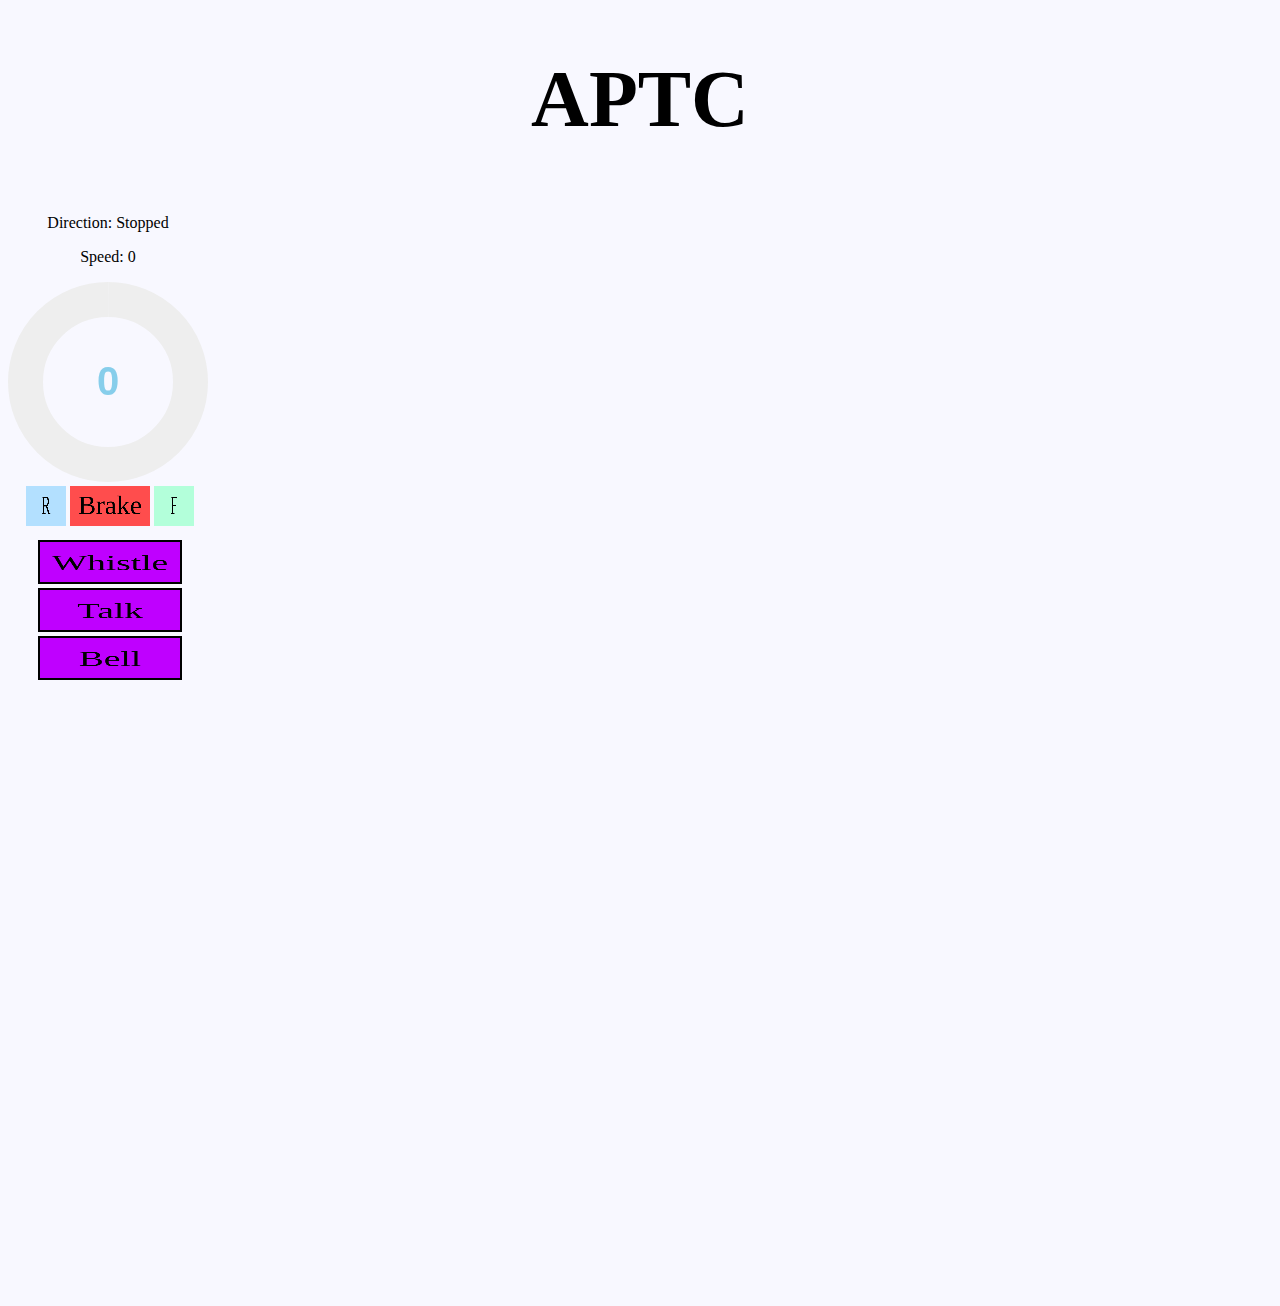
<file: Apache/index.html>
<!doctype html>
<html lang="en">
	<head>
        <link type="text/css" rel="stylesheet" href="main.css"/>
       <script src="http://ajax.googleapis.com/ajax/libs/jquery/1.9.0/jquery.min.js"></script>
    <!--[if IE]><script type="text/javascript" src="excanvas.js"></script><![endif]-->
    <script src="jquery.knob.min.js"></script>
    <script src="train.js"></script>
    <script>
        $(function($) {

            $(".knob").knob({
                change : function (value) {
                    //console.log("change : " + value);
                },
                release : function (value) {
                    //console.log(this.$.attr('value'));
                    console.log("release : " + value);
                },
                cancel : function () {
                    console.log("cancel : ", this);
                },
                /*format : function (value) {
                 return value + '%';
                 },*/
                draw : function () {

                    // "tron" case
                    if(this.$.data('skin') == 'tron') {

                        this.cursorExt = 0.3;

                        var a = this.arc(this.cv)  // Arc
                                , pa                   // Previous arc
                                , r = 1;

                        this.g.lineWidth = this.lineWidth;

                        if (this.o.displayPrevious) {
                            pa = this.arc(this.v);
                            this.g.beginPath();
                            this.g.strokeStyle = this.pColor;
                            this.g.arc(this.xy, this.xy, this.radius - this.lineWidth, pa.s, pa.e, pa.d);
                            this.g.stroke();
                        }

                        this.g.beginPath();
                        this.g.strokeStyle = r ? this.o.fgColor : this.fgColor ;
                        this.g.arc(this.xy, this.xy, this.radius - this.lineWidth, a.s, a.e, a.d);
                        this.g.stroke();

                        this.g.lineWidth = 2;
                        this.g.beginPath();
                        this.g.strokeStyle = this.o.fgColor;
                        this.g.arc( this.xy, this.xy, this.radius - this.lineWidth + 1 + this.lineWidth * 2 / 3, 0, 2 * Math.PI, false);
                        this.g.stroke();

                        return false;
                    }
                }
            });

            // Example of infinite knob, iPod click wheel
            var v, up=0,down=0,i=0
                    ,$idir = $("div.idir")
                    ,$ival = $("div.ival")
                    ,incr = function() { i++; $idir.show().html("+").fadeOut(); $ival.html(i); }
                    ,decr = function() { i--; $idir.show().html("-").fadeOut(); $ival.html(i); };
            $("input.infinite").knob(
                    {
                        min : 0
                        , max : 20
                        , stopper : false
                        , change : function () {
                        if(v > this.cv){
                            if(up){
                                decr();
                                up=0;
                            }else{up=1;down=0;}
                        } else {
                            if(v < this.cv){
                                if(down){
                                    incr();
                                    down=0;
                                }else{down=1;up=0;}
                            }
                        }
                        v = this.cv;
                    }
                    });
        });
    </script> 
	</head>
	<body>
        <div style="display:block;text-align:center;font-size:40px"><h1>APTC</h1></div>
        <div style="display:inline-block;float:left">
        <div style="text-align:center"><p id="currentDirection">Direction: Stopped</p><p id="currentSpeed">Speed: 0</p></div>
        <div><input id="knob1" type="text" class="knob" value="0" class="dial"></div>
        <div style="margin-left:18px">
            <canvas style="height:40px;width:40px;background-color:#b3e0ff;" id="buttonR"></canvas>
            <canvas style="height:40px;width:80px;background-color:#ff4d4d;" id="buttonS"></canvas>
            <canvas style="height:40px;width:40px;background-color:#b3ffda;" id="buttonF"></canvas>
        </div>
        <div style="padding:10px 10px;">
            <canvas class="abc" style="display:block;border:2px black solid;height:40px;background-color:#bf00ff" id="buttonW"></canvas>
            <canvas class="abc" style="display:block;border:2px black solid;height:40px;background-color:#bf00ff" id="buttonT"></canvas>
            <canvas class="abc" style="display:block;border:2px black solid;height:40px;background-color:#bf00ff" id="buttonB"></canvas>
        </div>
       </div> 
        <div style="display:inline-block;margin-left:100px">
        <iframe width="1000" height="600" src="http://40.76.0.47/freeboard" frameborder="0" allowFullScreen="true"></iframe>
        </div>
    </body>

    <script>
        var canvas = document.getElementById("buttonF");
var ctx = canvas.getContext("2d");
var grd=ctx.createRadialGradient(75,50,5,90,60,100);

ctx.fillStyle = "black";

       
ctx.font = "100px Comic Sans MS";
ctx.textAlign = "center";
ctx.fillText("F", canvas.width/2, canvas.height/2+30); 

        var canvas = document.getElementById("buttonR");
var ctx = canvas.getContext("2d");
ctx.font = "100px Comic Sans MS";
ctx.fillStyle = "black";
ctx.textAlign = "center";
ctx.fillText("R", canvas.width/2, canvas.height/2+30); 
var grd=ctx.createRadialGradient(75,50,5,90,60,100);
grd.addColorStop(0,"blue");
grd.addColorStop(1,"white");
        
        var canvas = document.getElementById("buttonS");
var ctx = canvas.getContext("2d");
ctx.font = "100px Comic Sans MS";
ctx.fillStyle = "black";
ctx.textAlign = "center";
ctx.fillText("Brake", canvas.width/2, canvas.height/2+30); 
var grd=ctx.createRadialGradient(75,50,5,90,60,100);
grd.addColorStop(0,"red");
grd.addColorStop(1,"white");
        
   var canvas = document.getElementById("buttonW");
var ctx = canvas.getContext("2d");
ctx.font = "80px Comic Sans MS";
ctx.fillStyle = "black";
ctx.textAlign = "center";
ctx.fillText("Whistle", canvas.width/2, canvas.height/2+30); 
var grd=ctx.createRadialGradient(75,50,5,90,60,100);
grd.addColorStop(0,"red");
grd.addColorStop(1,"white");
        
        var canvas = document.getElementById("buttonT");
var ctx = canvas.getContext("2d");
ctx.font = "80px Comic Sans MS";
ctx.fillStyle = "black";
ctx.textAlign = "center";
ctx.fillText("Talk", canvas.width/2, canvas.height/2+30); 
var grd=ctx.createRadialGradient(75,50,5,90,60,100);
grd.addColorStop(0,"red");
grd.addColorStop(1,"white");
        
        
        var canvas = document.getElementById("buttonB");
var ctx = canvas.getContext("2d");
ctx.font = "80px Comic Sans MS";
ctx.fillStyle = "black";
ctx.textAlign = "center";
ctx.fillText("Bell", canvas.width/2, canvas.height/2+30); 
var grd=ctx.createRadialGradient(75,50,5,90,60,100);
grd.addColorStop(0,"red");
grd.addColorStop(1,"white");
        
        
    </script>
	
</html>
</file>
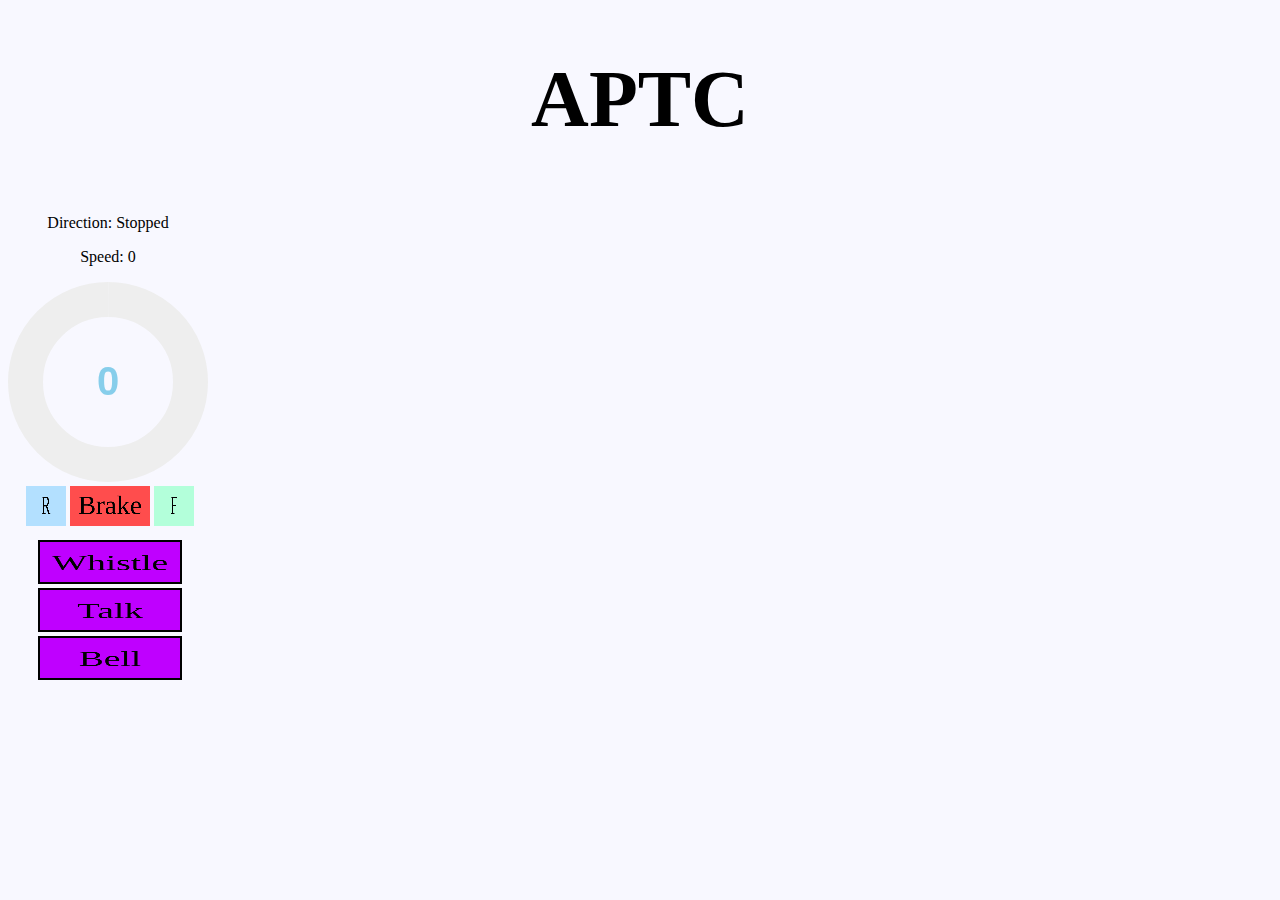
<file: Server/index.html>
<!doctype html>
<html lang="en">
	<head>
        <link type="text/css" rel="stylesheet" href="main.css"/>
       <script src="http://ajax.googleapis.com/ajax/libs/jquery/1.9.0/jquery.min.js"></script>
    <!--[if IE]><script type="text/javascript" src="excanvas.js"></script><![endif]-->
    <script src="jquery.knob.min.js"></script>
    <script src="train.js"></script>
    <script>
        $(function($) {

            $(".knob").knob({
                change : function (value) {
                    //console.log("change : " + value);
                },
                release : function (value) {
                    //console.log(this.$.attr('value'));
                    console.log("release : " + value);
                },
                cancel : function () {
                    console.log("cancel : ", this);
                },
                /*format : function (value) {
                 return value + '%';
                 },*/
                draw : function () {

                    // "tron" case
                    if(this.$.data('skin') == 'tron') {

                        this.cursorExt = 0.3;

                        var a = this.arc(this.cv)  // Arc
                                , pa                   // Previous arc
                                , r = 1;

                        this.g.lineWidth = this.lineWidth;

                        if (this.o.displayPrevious) {
                            pa = this.arc(this.v);
                            this.g.beginPath();
                            this.g.strokeStyle = this.pColor;
                            this.g.arc(this.xy, this.xy, this.radius - this.lineWidth, pa.s, pa.e, pa.d);
                            this.g.stroke();
                        }

                        this.g.beginPath();
                        this.g.strokeStyle = r ? this.o.fgColor : this.fgColor ;
                        this.g.arc(this.xy, this.xy, this.radius - this.lineWidth, a.s, a.e, a.d);
                        this.g.stroke();

                        this.g.lineWidth = 2;
                        this.g.beginPath();
                        this.g.strokeStyle = this.o.fgColor;
                        this.g.arc( this.xy, this.xy, this.radius - this.lineWidth + 1 + this.lineWidth * 2 / 3, 0, 2 * Math.PI, false);
                        this.g.stroke();

                        return false;
                    }
                }
            });

            // Example of infinite knob, iPod click wheel
            var v, up=0,down=0,i=0
                    ,$idir = $("div.idir")
                    ,$ival = $("div.ival")
                    ,incr = function() { i++; $idir.show().html("+").fadeOut(); $ival.html(i); }
                    ,decr = function() { i--; $idir.show().html("-").fadeOut(); $ival.html(i); };
            $("input.infinite").knob(
                    {
                        min : 0
                        , max : 20
                        , stopper : false
                        , change : function () {
                        if(v > this.cv){
                            if(up){
                                decr();
                                up=0;
                            }else{up=1;down=0;}
                        } else {
                            if(v < this.cv){
                                if(down){
                                    incr();
                                    down=0;
                                }else{down=1;up=0;}
                            }
                        }
                        v = this.cv;
                    }
                    });
        });
    </script> 
	</head>
	<body>
        <div style="display:block;text-align:center;font-size:40px"><h1>APTC</h1></div>
        <div style="display:inline-block;float:left">
        <div style="text-align:center"><p id="currentDirection">Direction: Stopped</p><p id="currentSpeed">Speed: 0</p></div>
        <div><input id="knob1" type="text" class="knob" value="0" class="dial"></div>
        <div style="margin-left:18px">
            <canvas style="height:40px;width:40px;background-color:#b3e0ff;" id="buttonR"></canvas>
            <canvas style="height:40px;width:80px;background-color:#ff4d4d;" id="buttonS"></canvas>
            <canvas style="height:40px;width:40px;background-color:#b3ffda;" id="buttonF"></canvas>
        </div>
        <div style="padding:10px 10px;">
            <canvas class="abc" style="display:block;border:2px black solid;height:40px;background-color:#bf00ff" id="buttonW"></canvas>
            <canvas class="abc" style="display:block;border:2px black solid;height:40px;background-color:#bf00ff" id="buttonT"></canvas>
            <canvas class="abc" style="display:block;border:2px black solid;height:40px;background-color:#bf00ff" id="buttonB"></canvas>
        </div>
       </div> 
        <div style="display:inline-block;margin-left:100px">
        <iframe width="800" height="600" src="https://app.powerbi.com/view?r=eyJrIjoiNDU2ZTBkZWItMmZjNC00ZDY1LTg4NDEtNmU4MGI5NGRhYjRkIiwidCI6IjkwZjFhYWM0LWM2NjEtNDZhOS04M2ZkLWUwMjE3MDVhZGNjOSIsImMiOjF9" frameborder="0" allowFullScreen="true"></iframe>
        </div>
    </body>

    <script>
        var canvas = document.getElementById("buttonF");
var ctx = canvas.getContext("2d");
var grd=ctx.createRadialGradient(75,50,5,90,60,100);

ctx.fillStyle = "black";

       
ctx.font = "100px Comic Sans MS";
ctx.textAlign = "center";
ctx.fillText("F", canvas.width/2, canvas.height/2+30); 

        var canvas = document.getElementById("buttonR");
var ctx = canvas.getContext("2d");
ctx.font = "100px Comic Sans MS";
ctx.fillStyle = "black";
ctx.textAlign = "center";
ctx.fillText("R", canvas.width/2, canvas.height/2+30); 
var grd=ctx.createRadialGradient(75,50,5,90,60,100);
grd.addColorStop(0,"blue");
grd.addColorStop(1,"white");
        
        var canvas = document.getElementById("buttonS");
var ctx = canvas.getContext("2d");
ctx.font = "100px Comic Sans MS";
ctx.fillStyle = "black";
ctx.textAlign = "center";
ctx.fillText("Brake", canvas.width/2, canvas.height/2+30); 
var grd=ctx.createRadialGradient(75,50,5,90,60,100);
grd.addColorStop(0,"red");
grd.addColorStop(1,"white");
        
   var canvas = document.getElementById("buttonW");
var ctx = canvas.getContext("2d");
ctx.font = "80px Comic Sans MS";
ctx.fillStyle = "black";
ctx.textAlign = "center";
ctx.fillText("Whistle", canvas.width/2, canvas.height/2+30); 
var grd=ctx.createRadialGradient(75,50,5,90,60,100);
grd.addColorStop(0,"red");
grd.addColorStop(1,"white");
        
        var canvas = document.getElementById("buttonT");
var ctx = canvas.getContext("2d");
ctx.font = "80px Comic Sans MS";
ctx.fillStyle = "black";
ctx.textAlign = "center";
ctx.fillText("Talk", canvas.width/2, canvas.height/2+30); 
var grd=ctx.createRadialGradient(75,50,5,90,60,100);
grd.addColorStop(0,"red");
grd.addColorStop(1,"white");
        
        
        var canvas = document.getElementById("buttonB");
var ctx = canvas.getContext("2d");
ctx.font = "80px Comic Sans MS";
ctx.fillStyle = "black";
ctx.textAlign = "center";
ctx.fillText("Bell", canvas.width/2, canvas.height/2+30); 
var grd=ctx.createRadialGradient(75,50,5,90,60,100);
grd.addColorStop(0,"red");
grd.addColorStop(1,"white");
        
        
    </script>
	
</html>
</file>
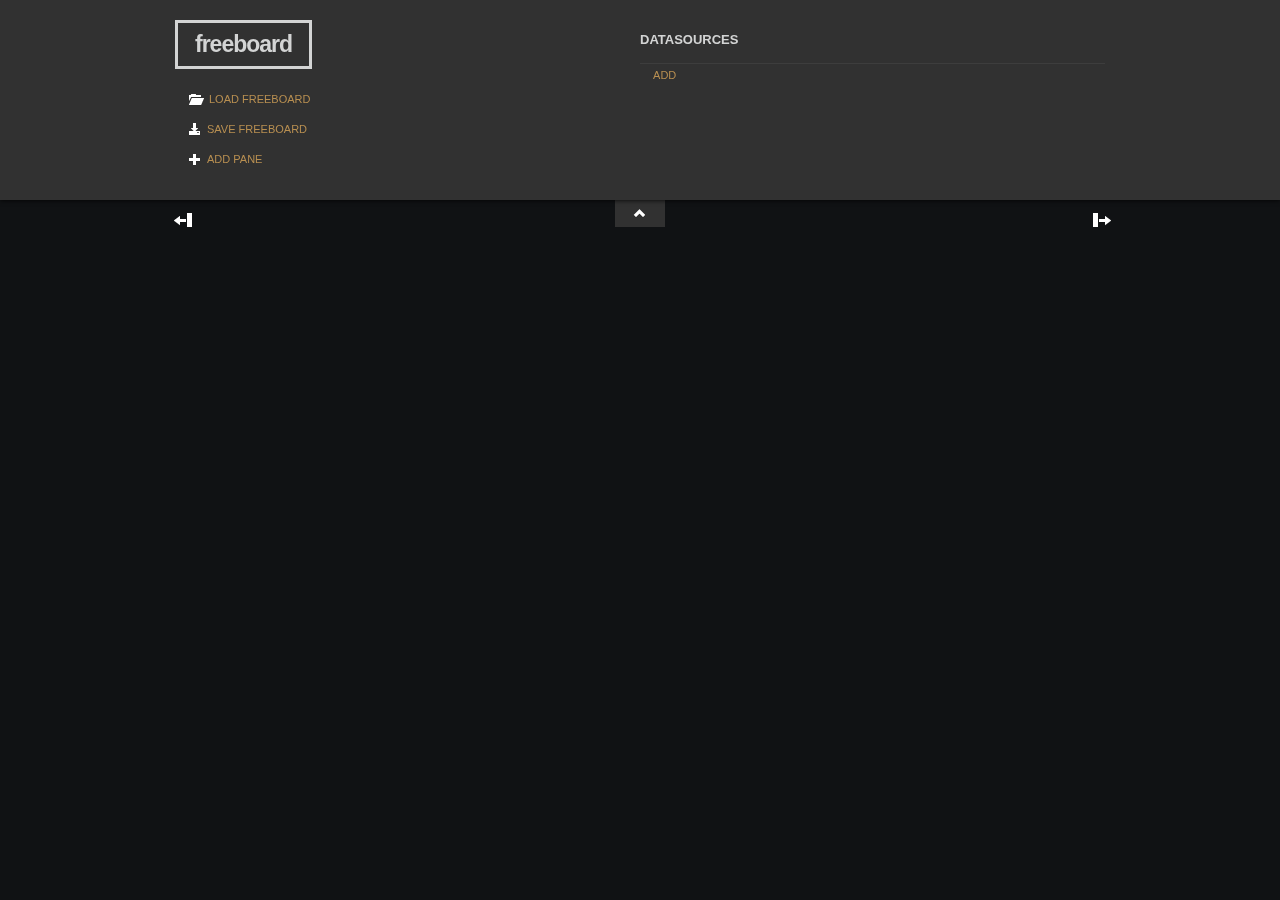
<file: Apache/freeboard/index1.html>
<!DOCTYPE html>
<html>
<head>
    <meta charset="UTF-8">
    <title>freeboard</title>
	<meta name="mobile-web-app-capable" content="yes">
    <meta name="apple-mobile-web-app-capable" content="yes" />
    <meta name="apple-mobile-web-app-status-bar-style" content="black" />
    <meta name="viewport" content = "width = device-width, initial-scale = 1, user-scalable = no" />
    <link href="css/freeboard.min.css" rel="stylesheet" />
    <script src="js/freeboard.thirdparty.min.js"></script>
    <script type="text/javascript">
        head.js("js/freeboard_plugins.min.js",
                // *** Load more plugins here ***
                function(){
                    $(function()
                    { //DOM Ready
                        freeboard.initialize(true);

                        var hashpattern = window.location.hash.match(/(&|#)source=([^&]+)/);
                        if (hashpattern !== null) {
                            $.getJSON(hashpattern[2], function(data) {
                                freeboard.loadDashboard(currentBoard.json, function() {
                                    freeboard.setEditing(false);
                                });
                            });
                        }

                    });
                });
    </script>
</head>
<body>
<div id="board-content">
    <img id="dash-logo" data-bind="attr:{src: header_image}, visible:header_image()">
    <div class="gridster responsive-column-width">
        <ul data-bind="grid: true">
        </ul>
    </div>
</div>
<header id="main-header" data-bind="if:allow_edit">
    <div id="admin-bar">
        <div id="admin-menu">
            <div id="board-tools">
                <h1 id="board-logo" class="title bordered">freeboard</h1>
                <div id="board-actions">
                    <ul class="board-toolbar vertical">
                        <li data-bind="click: loadDashboardFromLocalFile"><i id="full-screen-icon" class="icon-folder-open icon-white"></i><label id="full-screen">Load Freeboard</label></li>
                        <li><i class="icon-download-alt icon-white"></i>
                            <label data-bind="click: saveDashboardClicked">Save Freeboard</label>
                            <label style="display: none;" data-bind="click: saveDashboard" data-pretty="true">[Pretty]</label>
                            <label style="display: none;" data-bind="click: saveDashboard" data-pretty="false">[Minified]</label>
                        </li>
                        <li id="add-pane" data-bind="click: createPane"><i class="icon-plus icon-white"></i><label>Add Pane</label></li>
                    </ul>
                </div>
            </div>
            <div id="datasources">
                <h2 class="title">DATASOURCES</h2>

                <div class="datasource-list-container">
                    <table class="table table-condensed sub-table" id="datasources-list" data-bind="if: datasources().length">
                        <thead>
                        <tr>
                            <th>Name</th>
                            <th>Last Updated</th>
                            <th>&nbsp;</th>
                        </tr>
                        </thead>
                        <tbody data-bind="foreach: datasources">
                        <tr>
                            <td>
                                <span class="text-button datasource-name" data-bind="text: name, pluginEditor: {operation: 'edit', type: 'datasource'}"></span>
                            </td>
                            <td data-bind="text: last_updated"></td>
                            <td>
                                <ul class="board-toolbar">
                                    <li data-bind="click: updateNow"><i class="icon-refresh icon-white"></i></li>
                                    <li data-bind="pluginEditor: {operation: 'delete', type: 'datasource'}">
                                        <i class="icon-trash icon-white"></i></li>
                                </ul>
                            </td>
                        </tr>
                        </tbody>
                    </table>
                </div>
                <span class="text-button table-operation" data-bind="pluginEditor: {operation: 'add', type: 'datasource'}">ADD</span>
            </div>
        </div>
    </div>
	<div id="column-tools" class="responsive-column-width">
		<ul class="board-toolbar left-columns">
			<li class="column-tool add" data-bind="click: addGridColumnLeft"><span class="column-icon right"></span><i class="icon-arrow-left icon-white"></i></li>
			<li class="column-tool sub" data-bind="click: subGridColumnLeft"><span class="column-icon left"></span><i class="icon-arrow-right icon-white"></i></li>
		</ul>
		<ul class="board-toolbar right-columns">
			<li class="column-tool sub" data-bind="click: subGridColumnRight"><span class="column-icon right"></span><i class="icon-arrow-left icon-white"></i></li>
			<li class="column-tool add" data-bind="click: addGridColumnRight"><span class="column-icon left"></span><i class="icon-arrow-right icon-white"></i></li>
		</ul>
	</div>
    <div id="toggle-header" data-bind="click: toggleEditing">
        <i id="toggle-header-icon" class="icon-wrench icon-white"></i></div>
</header>

<div style="display:hidden">
    <ul data-bind="template: { name: 'pane-template', foreach: panes}">
    </ul>
</div>

<script type="text/html" id="pane-template">
    <li data-bind="pane: true">
        <header>
            <h1 data-bind="text: title"></h1>
            <ul class="board-toolbar pane-tools">
                <li data-bind="pluginEditor: {operation: 'add', type: 'widget'}">
                    <i class="icon-plus icon-white"></i>
                </li>
                <li data-bind="pluginEditor: {operation: 'edit', type: 'pane'}">
                    <i class="icon-wrench icon-white"></i>
                </li>
                <li data-bind="pluginEditor: {operation: 'delete', type: 'pane'}">
                    <i class="icon-trash icon-white"></i>
                </li>
            </ul>
        </header>
        <section data-bind="foreach: widgets">
            <div class="sub-section" data-bind="css: 'sub-section-height-' + height()">
                <div class="widget" data-bind="widget: true, css:{fillsize:fillSize}"></div>
                <div class="sub-section-tools">
                    <ul class="board-toolbar">
                        <!-- ko if:$parent.widgetCanMoveUp($data) -->
                        <li data-bind="click:$parent.moveWidgetUp"><i class="icon-chevron-up icon-white"></i></li>
                        <!-- /ko -->
                        <!-- ko if:$parent.widgetCanMoveDown($data) -->
                        <li data-bind="click:$parent.moveWidgetDown"><i class="icon-chevron-down icon-white"></i></li>
                        <!-- /ko -->
                        <li data-bind="pluginEditor: {operation: 'edit', type: 'widget'}"><i class="icon-wrench icon-white"></i></li>
                        <li data-bind="pluginEditor: {operation: 'delete', type: 'widget'}"><i class="icon-trash icon-white"></i></li>
                    </ul>
                </div>
            </div>
        </section>
    </li>
</script>

</body>
</html>
</file>
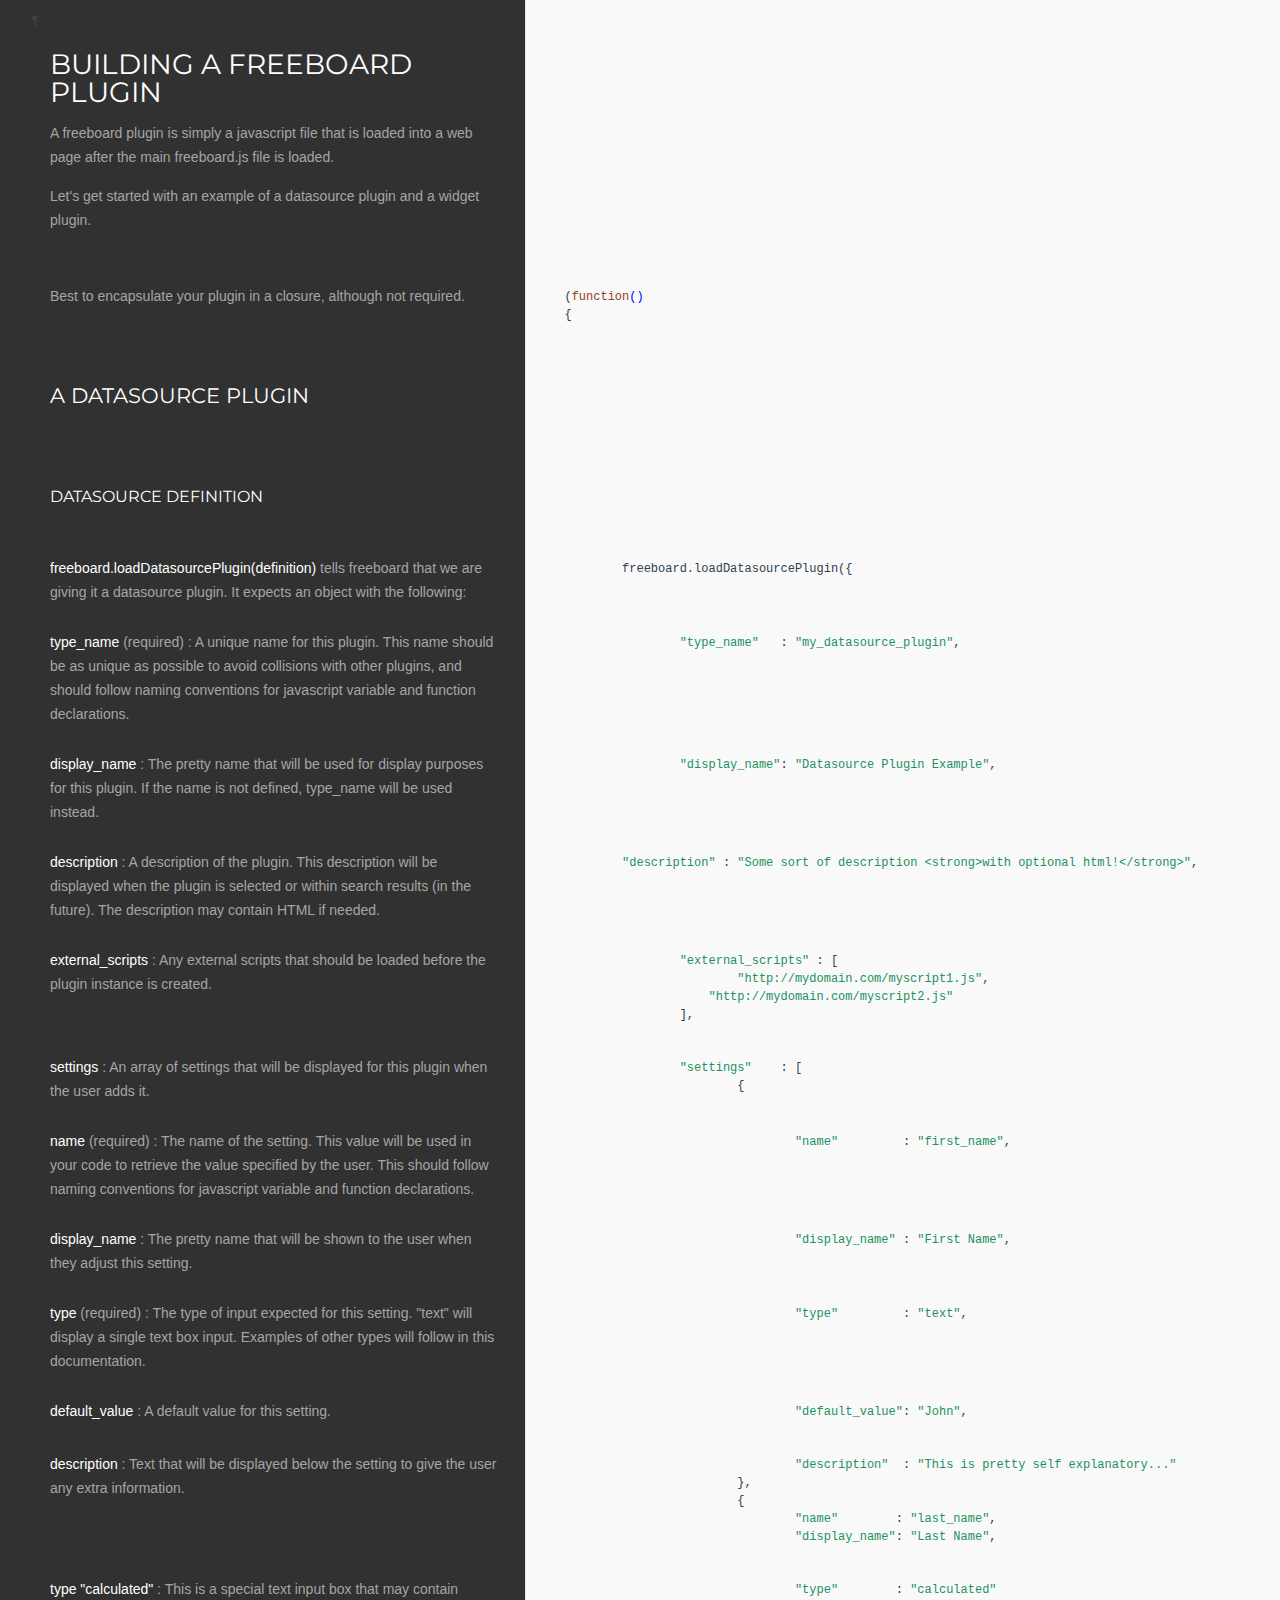
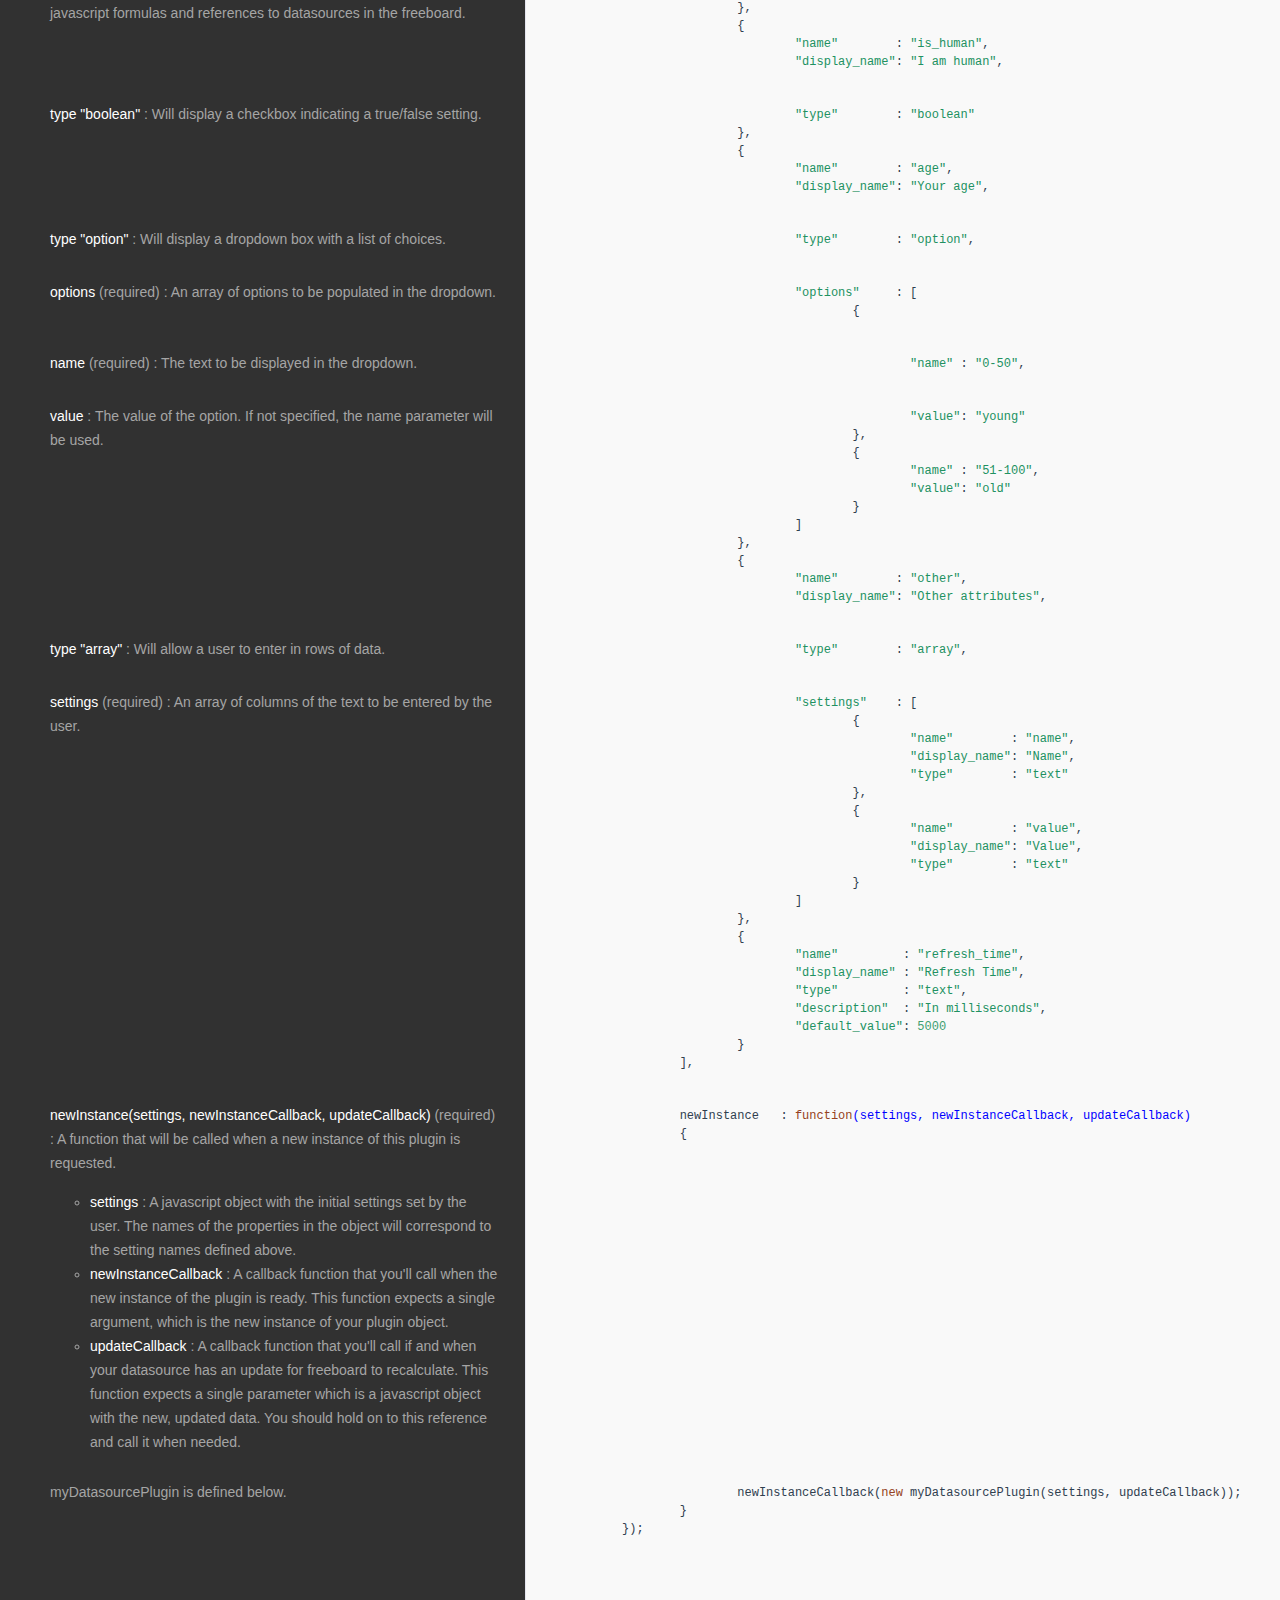
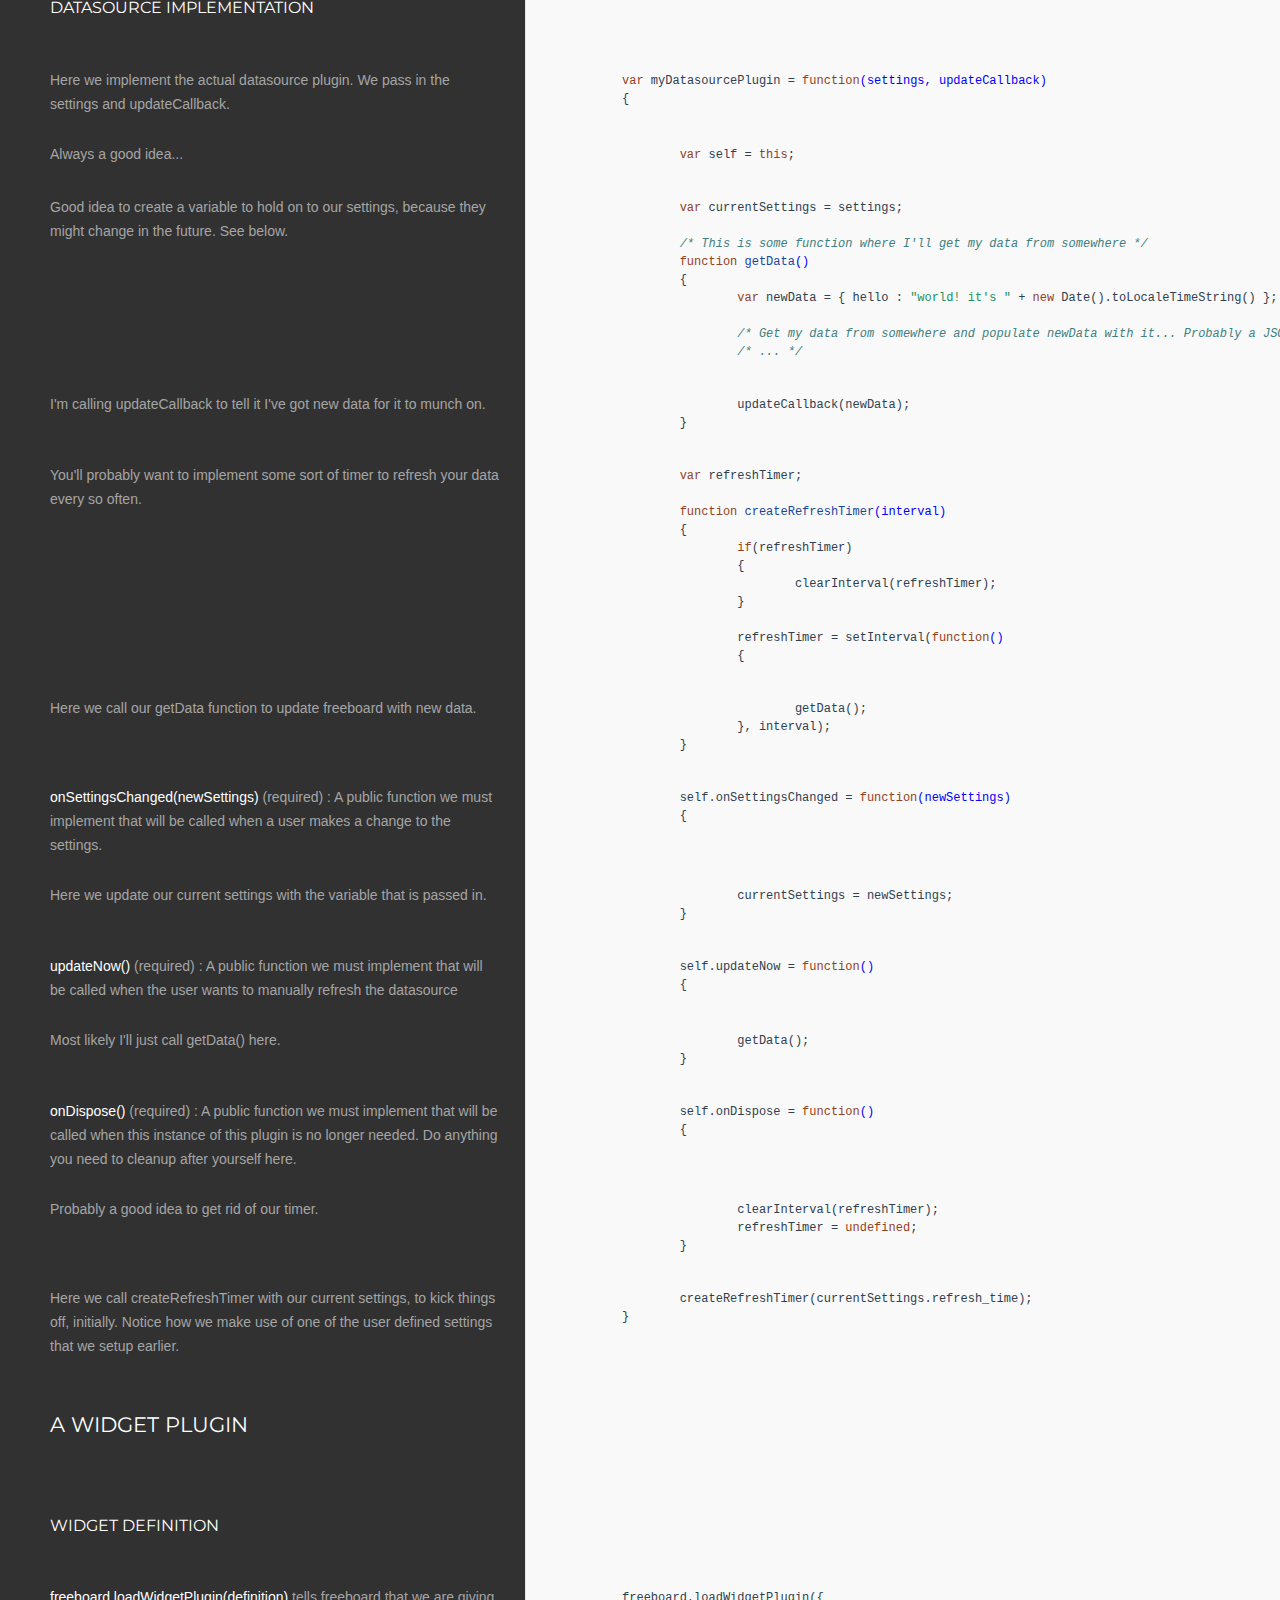
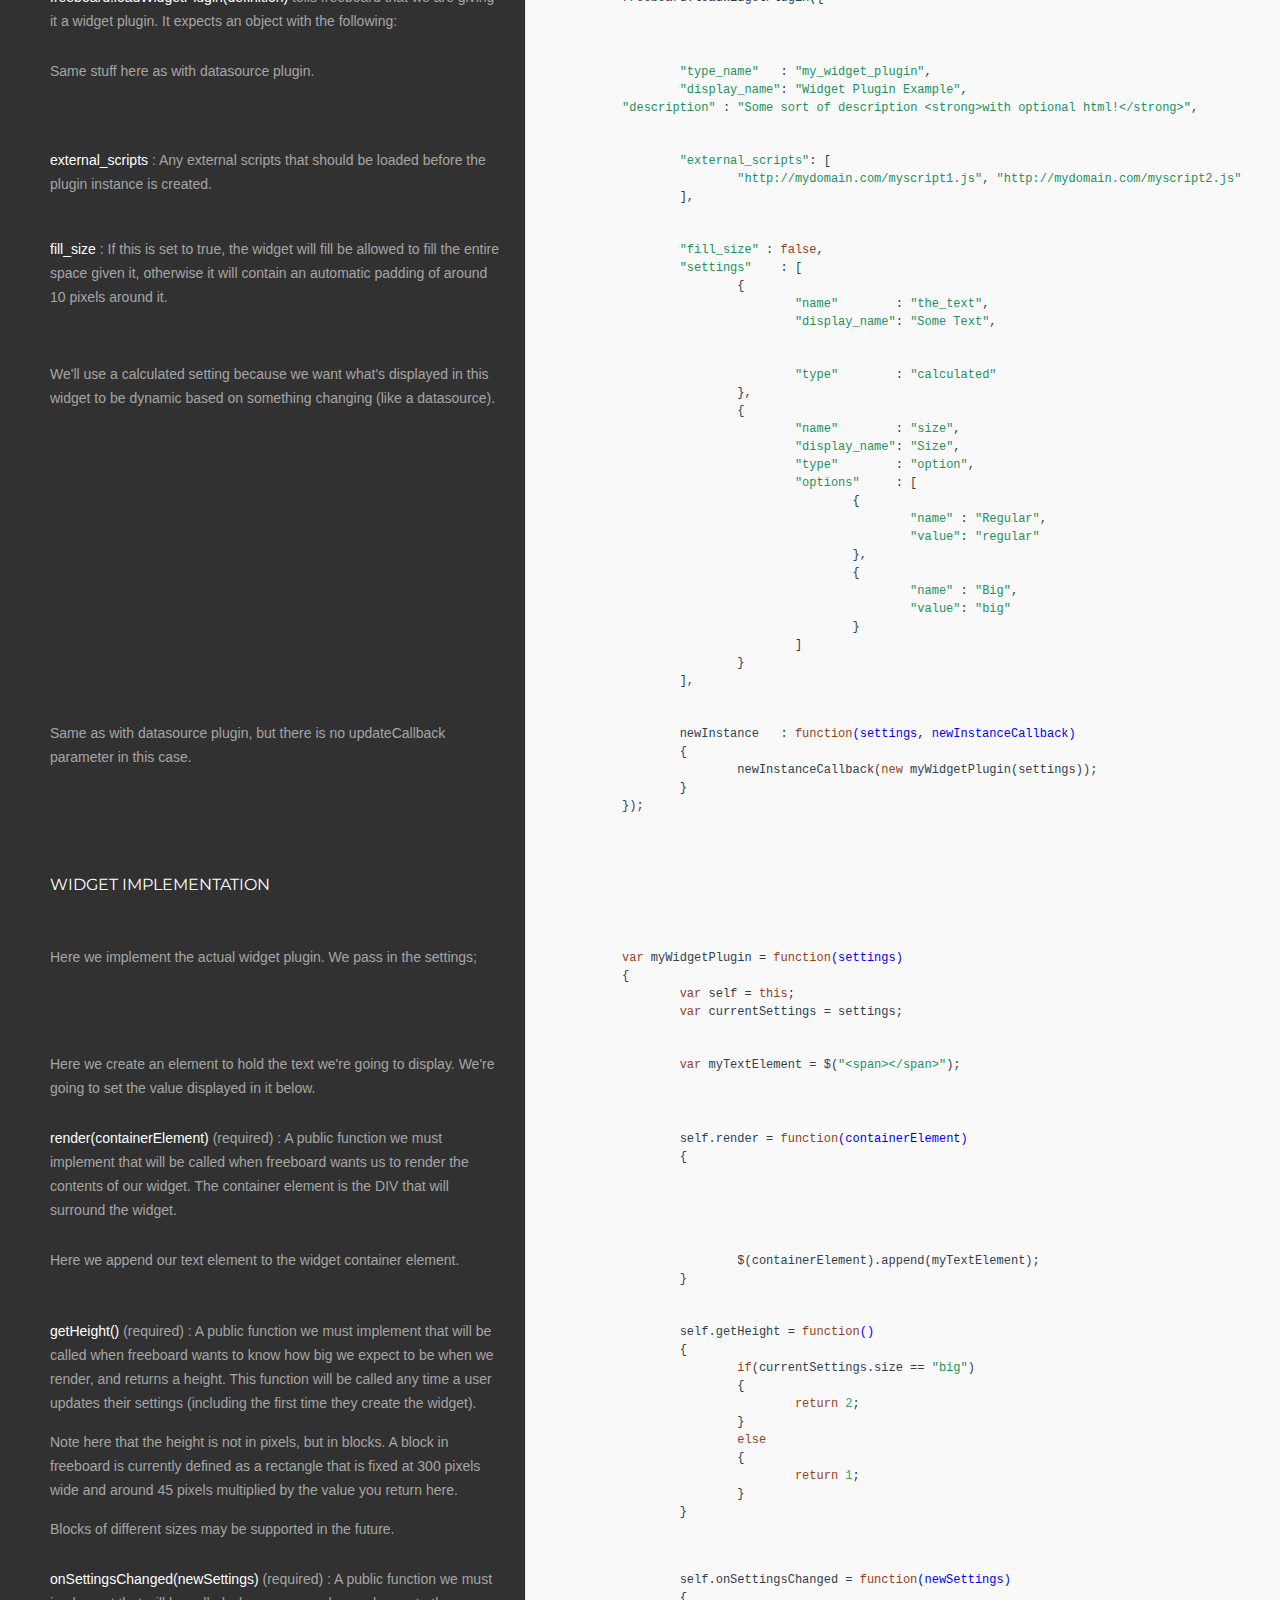
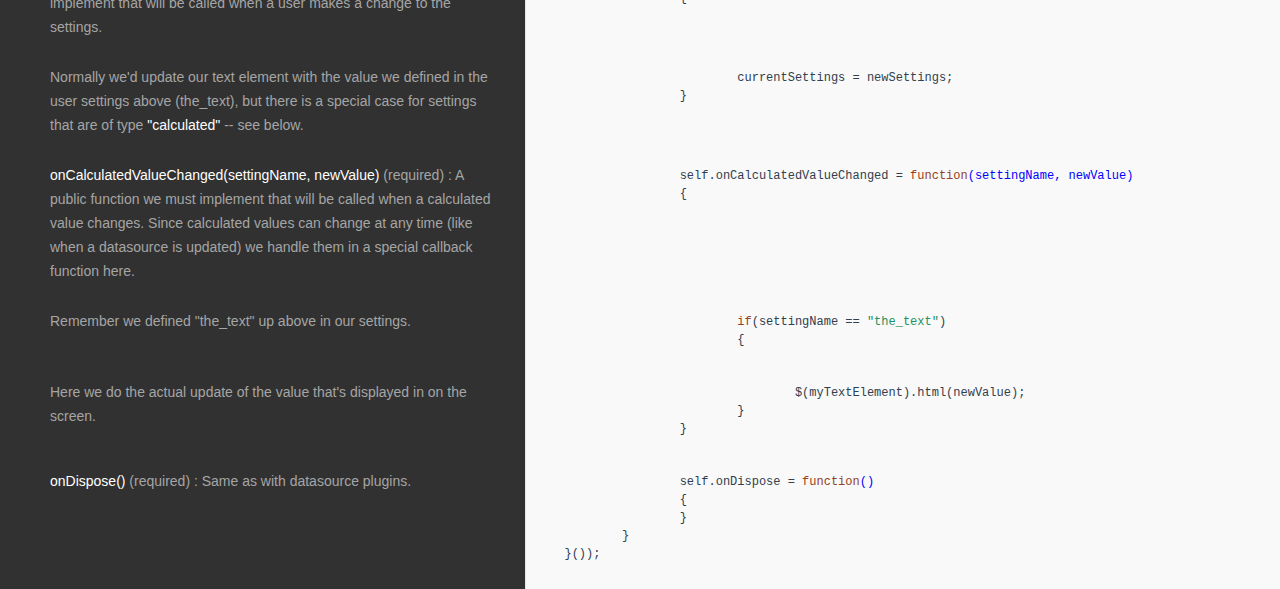
<file: Apache/freeboard/docs/plugin_example.html>
<!DOCTYPE html>

<html>
<head>
  <title>Building a Freeboard Plugin</title>
  <meta http-equiv="content-type" content="text/html; charset=UTF-8">
  <meta name="viewport" content="width=device-width, target-densitydpi=160dpi, initial-scale=1.0; maximum-scale=1.0; user-scalable=0;">
  <link rel="stylesheet" media="all" href="docco-fb.css" />
</head>
<body>
  <div id="container">
    <div id="background"></div>
    
    <ul class="sections">
        
        
        
        <li id="section-1">
            <div class="annotation">
              
              <div class="pilwrap ">
                <a class="pilcrow" href="#section-1">&#182;</a>
              </div>
              <h1 id="building-a-freeboard-plugin">Building a Freeboard Plugin</h1>
<p>A freeboard plugin is simply a javascript file that is loaded into a web page after the main freeboard.js file is loaded.</p>
<p>Let&#39;s get started with an example of a datasource plugin and a widget plugin.</p>
<hr>

            </div>
            
        </li>
        
        
        <li id="section-2">
            <div class="annotation">
              
              <div class="pilwrap ">
                <a class="pilcrow" href="#section-2">&#182;</a>
              </div>
              <p>Best to encapsulate your plugin in a closure, although not required.</p>

            </div>
            
            <div class="content"><div class='highlight'><pre>(<span class="function"><span class="keyword">function</span><span class="params">()</span>
{</span></pre></div></div>
            
        </li>
        
        
        <li id="section-3">
            <div class="annotation">
              
              <div class="pilwrap ">
                <a class="pilcrow" href="#section-3">&#182;</a>
              </div>
              <h2 id="a-datasource-plugin">A Datasource Plugin</h2>
<hr>

            </div>
            
        </li>
        
        
        <li id="section-4">
            <div class="annotation">
              
              <div class="pilwrap ">
                <a class="pilcrow" href="#section-4">&#182;</a>
              </div>
              <h3 id="datasource-definition">Datasource Definition</h3>
<hr>

            </div>
            
        </li>
        
        
        <li id="section-5">
            <div class="annotation">
              
              <div class="pilwrap ">
                <a class="pilcrow" href="#section-5">&#182;</a>
              </div>
              <p><strong>freeboard.loadDatasourcePlugin(definition)</strong> tells freeboard that we are giving it a datasource plugin. It expects an object with the following:</p>

            </div>
            
            <div class="content"><div class='highlight'><pre>	freeboard.loadDatasourcePlugin({</pre></div></div>
            
        </li>
        
        
        <li id="section-6">
            <div class="annotation">
              
              <div class="pilwrap ">
                <a class="pilcrow" href="#section-6">&#182;</a>
              </div>
              <p><strong>type_name</strong> (required) : A unique name for this plugin. This name should be as unique as possible to avoid collisions with other plugins, and should follow naming conventions for javascript variable and function declarations.</p>

            </div>
            
            <div class="content"><div class='highlight'><pre>		<span class="string">"type_name"</span>   : <span class="string">"my_datasource_plugin"</span>,</pre></div></div>
            
        </li>
        
        
        <li id="section-7">
            <div class="annotation">
              
              <div class="pilwrap ">
                <a class="pilcrow" href="#section-7">&#182;</a>
              </div>
              <p><strong>display_name</strong> : The pretty name that will be used for display purposes for this plugin. If the name is not defined, type_name will be used instead.</p>

            </div>
            
            <div class="content"><div class='highlight'><pre>		<span class="string">"display_name"</span>: <span class="string">"Datasource Plugin Example"</span>,</pre></div></div>
            
        </li>
        
        
        <li id="section-8">
            <div class="annotation">
              
              <div class="pilwrap ">
                <a class="pilcrow" href="#section-8">&#182;</a>
              </div>
              <p><strong>description</strong> : A description of the plugin. This description will be displayed when the plugin is selected or within search results (in the future). The description may contain HTML if needed.</p>

            </div>
            
            <div class="content"><div class='highlight'><pre>        <span class="string">"description"</span> : <span class="string">"Some sort of description &lt;strong&gt;with optional html!&lt;/strong&gt;"</span>,</pre></div></div>
            
        </li>
        
        
        <li id="section-9">
            <div class="annotation">
              
              <div class="pilwrap ">
                <a class="pilcrow" href="#section-9">&#182;</a>
              </div>
              <p><strong>external_scripts</strong> : Any external scripts that should be loaded before the plugin instance is created.</p>

            </div>
            
            <div class="content"><div class='highlight'><pre>		<span class="string">"external_scripts"</span> : [
			<span class="string">"http://mydomain.com/myscript1.js"</span>,
		    <span class="string">"http://mydomain.com/myscript2.js"</span>
		],</pre></div></div>
            
        </li>
        
        
        <li id="section-10">
            <div class="annotation">
              
              <div class="pilwrap ">
                <a class="pilcrow" href="#section-10">&#182;</a>
              </div>
              <p><strong>settings</strong> : An array of settings that will be displayed for this plugin when the user adds it.</p>

            </div>
            
            <div class="content"><div class='highlight'><pre>		<span class="string">"settings"</span>    : [
			{</pre></div></div>
            
        </li>
        
        
        <li id="section-11">
            <div class="annotation">
              
              <div class="pilwrap ">
                <a class="pilcrow" href="#section-11">&#182;</a>
              </div>
              <p><strong>name</strong> (required) : The name of the setting. This value will be used in your code to retrieve the value specified by the user. This should follow naming conventions for javascript variable and function declarations.</p>

            </div>
            
            <div class="content"><div class='highlight'><pre>				<span class="string">"name"</span>         : <span class="string">"first_name"</span>,</pre></div></div>
            
        </li>
        
        
        <li id="section-12">
            <div class="annotation">
              
              <div class="pilwrap ">
                <a class="pilcrow" href="#section-12">&#182;</a>
              </div>
              <p><strong>display_name</strong> : The pretty name that will be shown to the user when they adjust this setting.</p>

            </div>
            
            <div class="content"><div class='highlight'><pre>				<span class="string">"display_name"</span> : <span class="string">"First Name"</span>,</pre></div></div>
            
        </li>
        
        
        <li id="section-13">
            <div class="annotation">
              
              <div class="pilwrap ">
                <a class="pilcrow" href="#section-13">&#182;</a>
              </div>
              <p><strong>type</strong> (required) : The type of input expected for this setting. &quot;text&quot; will display a single text box input. Examples of other types will follow in this documentation.</p>

            </div>
            
            <div class="content"><div class='highlight'><pre>				<span class="string">"type"</span>         : <span class="string">"text"</span>,</pre></div></div>
            
        </li>
        
        
        <li id="section-14">
            <div class="annotation">
              
              <div class="pilwrap ">
                <a class="pilcrow" href="#section-14">&#182;</a>
              </div>
              <p><strong>default_value</strong> : A default value for this setting.</p>

            </div>
            
            <div class="content"><div class='highlight'><pre>				<span class="string">"default_value"</span>: <span class="string">"John"</span>,</pre></div></div>
            
        </li>
        
        
        <li id="section-15">
            <div class="annotation">
              
              <div class="pilwrap ">
                <a class="pilcrow" href="#section-15">&#182;</a>
              </div>
              <p><strong>description</strong> : Text that will be displayed below the setting to give the user any extra information.</p>

            </div>
            
            <div class="content"><div class='highlight'><pre>				<span class="string">"description"</span>  : <span class="string">"This is pretty self explanatory..."</span>
			},
			{
				<span class="string">"name"</span>        : <span class="string">"last_name"</span>,
				<span class="string">"display_name"</span>: <span class="string">"Last Name"</span>,</pre></div></div>
            
        </li>
        
        
        <li id="section-16">
            <div class="annotation">
              
              <div class="pilwrap ">
                <a class="pilcrow" href="#section-16">&#182;</a>
              </div>
              <p><strong>type &quot;calculated&quot;</strong> : This is a special text input box that may contain javascript formulas and references to datasources in the freeboard.</p>

            </div>
            
            <div class="content"><div class='highlight'><pre>				<span class="string">"type"</span>        : <span class="string">"calculated"</span>
			},
			{
				<span class="string">"name"</span>        : <span class="string">"is_human"</span>,
				<span class="string">"display_name"</span>: <span class="string">"I am human"</span>,</pre></div></div>
            
        </li>
        
        
        <li id="section-17">
            <div class="annotation">
              
              <div class="pilwrap ">
                <a class="pilcrow" href="#section-17">&#182;</a>
              </div>
              <p><strong>type &quot;boolean&quot;</strong> : Will display a checkbox indicating a true/false setting.</p>

            </div>
            
            <div class="content"><div class='highlight'><pre>				<span class="string">"type"</span>        : <span class="string">"boolean"</span>
			},
			{
				<span class="string">"name"</span>        : <span class="string">"age"</span>,
				<span class="string">"display_name"</span>: <span class="string">"Your age"</span>,</pre></div></div>
            
        </li>
        
        
        <li id="section-18">
            <div class="annotation">
              
              <div class="pilwrap ">
                <a class="pilcrow" href="#section-18">&#182;</a>
              </div>
              <p><strong>type &quot;option&quot;</strong> : Will display a dropdown box with a list of choices.</p>

            </div>
            
            <div class="content"><div class='highlight'><pre>				<span class="string">"type"</span>        : <span class="string">"option"</span>,</pre></div></div>
            
        </li>
        
        
        <li id="section-19">
            <div class="annotation">
              
              <div class="pilwrap ">
                <a class="pilcrow" href="#section-19">&#182;</a>
              </div>
              <p><strong>options</strong> (required) : An array of options to be populated in the dropdown.</p>

            </div>
            
            <div class="content"><div class='highlight'><pre>				<span class="string">"options"</span>     : [
					{</pre></div></div>
            
        </li>
        
        
        <li id="section-20">
            <div class="annotation">
              
              <div class="pilwrap ">
                <a class="pilcrow" href="#section-20">&#182;</a>
              </div>
              <p><strong>name</strong> (required) : The text to be displayed in the dropdown.</p>

            </div>
            
            <div class="content"><div class='highlight'><pre>						<span class="string">"name"</span> : <span class="string">"0-50"</span>,</pre></div></div>
            
        </li>
        
        
        <li id="section-21">
            <div class="annotation">
              
              <div class="pilwrap ">
                <a class="pilcrow" href="#section-21">&#182;</a>
              </div>
              <p><strong>value</strong> : The value of the option. If not specified, the name parameter will be used.</p>

            </div>
            
            <div class="content"><div class='highlight'><pre>						<span class="string">"value"</span>: <span class="string">"young"</span>
					},
					{
						<span class="string">"name"</span> : <span class="string">"51-100"</span>,
						<span class="string">"value"</span>: <span class="string">"old"</span>
					}
				]
			},
			{
				<span class="string">"name"</span>        : <span class="string">"other"</span>,
				<span class="string">"display_name"</span>: <span class="string">"Other attributes"</span>,</pre></div></div>
            
        </li>
        
        
        <li id="section-22">
            <div class="annotation">
              
              <div class="pilwrap ">
                <a class="pilcrow" href="#section-22">&#182;</a>
              </div>
              <p><strong>type &quot;array&quot;</strong> : Will allow a user to enter in rows of data.</p>

            </div>
            
            <div class="content"><div class='highlight'><pre>				<span class="string">"type"</span>        : <span class="string">"array"</span>,</pre></div></div>
            
        </li>
        
        
        <li id="section-23">
            <div class="annotation">
              
              <div class="pilwrap ">
                <a class="pilcrow" href="#section-23">&#182;</a>
              </div>
              <p><strong>settings</strong> (required) : An array of columns of the text to be entered by the user.</p>

            </div>
            
            <div class="content"><div class='highlight'><pre>				<span class="string">"settings"</span>    : [
					{
						<span class="string">"name"</span>        : <span class="string">"name"</span>,
						<span class="string">"display_name"</span>: <span class="string">"Name"</span>,
						<span class="string">"type"</span>        : <span class="string">"text"</span>
					},
					{
						<span class="string">"name"</span>        : <span class="string">"value"</span>,
						<span class="string">"display_name"</span>: <span class="string">"Value"</span>,
						<span class="string">"type"</span>        : <span class="string">"text"</span>
					}
				]
			},
			{
				<span class="string">"name"</span>         : <span class="string">"refresh_time"</span>,
				<span class="string">"display_name"</span> : <span class="string">"Refresh Time"</span>,
				<span class="string">"type"</span>         : <span class="string">"text"</span>,
				<span class="string">"description"</span>  : <span class="string">"In milliseconds"</span>,
				<span class="string">"default_value"</span>: <span class="number">5000</span>
			}
		],</pre></div></div>
            
        </li>
        
        
        <li id="section-24">
            <div class="annotation">
              
              <div class="pilwrap ">
                <a class="pilcrow" href="#section-24">&#182;</a>
              </div>
              <p><strong>newInstance(settings, newInstanceCallback, updateCallback)</strong> (required) : A function that will be called when a new instance of this plugin is requested.</p>
<ul>
<li><strong>settings</strong> : A javascript object with the initial settings set by the user. The names of the properties in the object will correspond to the setting names defined above.</li>
<li><strong>newInstanceCallback</strong> : A callback function that you&#39;ll call when the new instance of the plugin is ready. This function expects a single argument, which is the new instance of your plugin object.</li>
<li><strong>updateCallback</strong> : A callback function that you&#39;ll call if and when your datasource has an update for freeboard to recalculate. This function expects a single parameter which is a javascript object with the new, updated data. You should hold on to this reference and call it when needed.</li>
</ul>

            </div>
            
            <div class="content"><div class='highlight'><pre>		newInstance   : <span class="function"><span class="keyword">function</span><span class="params">(settings, newInstanceCallback, updateCallback)</span>
		{</span></pre></div></div>
            
        </li>
        
        
        <li id="section-25">
            <div class="annotation">
              
              <div class="pilwrap ">
                <a class="pilcrow" href="#section-25">&#182;</a>
              </div>
              <p>myDatasourcePlugin is defined below.</p>

            </div>
            
            <div class="content"><div class='highlight'><pre>			newInstanceCallback(<span class="keyword">new</span> myDatasourcePlugin(settings, updateCallback));
		}
	});</pre></div></div>
            
        </li>
        
        
        <li id="section-26">
            <div class="annotation">
              
              <div class="pilwrap ">
                <a class="pilcrow" href="#section-26">&#182;</a>
              </div>
              <h3 id="datasource-implementation">Datasource Implementation</h3>
<hr>

            </div>
            
        </li>
        
        
        <li id="section-27">
            <div class="annotation">
              
              <div class="pilwrap ">
                <a class="pilcrow" href="#section-27">&#182;</a>
              </div>
              <p>Here we implement the actual datasource plugin. We pass in the settings and updateCallback.</p>

            </div>
            
            <div class="content"><div class='highlight'><pre>	<span class="keyword">var</span> myDatasourcePlugin = <span class="function"><span class="keyword">function</span><span class="params">(settings, updateCallback)</span>
	{</span></pre></div></div>
            
        </li>
        
        
        <li id="section-28">
            <div class="annotation">
              
              <div class="pilwrap ">
                <a class="pilcrow" href="#section-28">&#182;</a>
              </div>
              <p>Always a good idea...</p>

            </div>
            
            <div class="content"><div class='highlight'><pre>		<span class="keyword">var</span> self = <span class="keyword">this</span>;</pre></div></div>
            
        </li>
        
        
        <li id="section-29">
            <div class="annotation">
              
              <div class="pilwrap ">
                <a class="pilcrow" href="#section-29">&#182;</a>
              </div>
              <p>Good idea to create a variable to hold on to our settings, because they might change in the future. See below.</p>

            </div>
            
            <div class="content"><div class='highlight'><pre>		<span class="keyword">var</span> currentSettings = settings;

		<span class="comment">/* This is some function where I'll get my data from somewhere */</span>
		<span class="function"><span class="keyword">function</span> <span class="title">getData</span><span class="params">()</span>
		{</span>
			<span class="keyword">var</span> newData = { hello : <span class="string">"world! it's "</span> + <span class="keyword">new</span> Date().toLocaleTimeString() }; <span class="comment">// Just putting some sample data in for fun.</span>

			<span class="comment">/* Get my data from somewhere and populate newData with it... Probably a JSON API or something. */</span>
			<span class="comment">/* ... */</span></pre></div></div>
            
        </li>
        
        
        <li id="section-30">
            <div class="annotation">
              
              <div class="pilwrap ">
                <a class="pilcrow" href="#section-30">&#182;</a>
              </div>
              <p>I&#39;m calling updateCallback to tell it I&#39;ve got new data for it to munch on.</p>

            </div>
            
            <div class="content"><div class='highlight'><pre>			updateCallback(newData);
		}</pre></div></div>
            
        </li>
        
        
        <li id="section-31">
            <div class="annotation">
              
              <div class="pilwrap ">
                <a class="pilcrow" href="#section-31">&#182;</a>
              </div>
              <p>You&#39;ll probably want to implement some sort of timer to refresh your data every so often.</p>

            </div>
            
            <div class="content"><div class='highlight'><pre>		<span class="keyword">var</span> refreshTimer;

		<span class="function"><span class="keyword">function</span> <span class="title">createRefreshTimer</span><span class="params">(interval)</span>
		{</span>
			<span class="keyword">if</span>(refreshTimer)
			{
				clearInterval(refreshTimer);
			}

			refreshTimer = setInterval(<span class="function"><span class="keyword">function</span><span class="params">()</span>
			{</span></pre></div></div>
            
        </li>
        
        
        <li id="section-32">
            <div class="annotation">
              
              <div class="pilwrap ">
                <a class="pilcrow" href="#section-32">&#182;</a>
              </div>
              <p>Here we call our getData function to update freeboard with new data.</p>

            </div>
            
            <div class="content"><div class='highlight'><pre>				getData();
			}, interval);
		}</pre></div></div>
            
        </li>
        
        
        <li id="section-33">
            <div class="annotation">
              
              <div class="pilwrap ">
                <a class="pilcrow" href="#section-33">&#182;</a>
              </div>
              <p><strong>onSettingsChanged(newSettings)</strong> (required) : A public function we must implement that will be called when a user makes a change to the settings.</p>

            </div>
            
            <div class="content"><div class='highlight'><pre>		self.onSettingsChanged = <span class="function"><span class="keyword">function</span><span class="params">(newSettings)</span>
		{</span></pre></div></div>
            
        </li>
        
        
        <li id="section-34">
            <div class="annotation">
              
              <div class="pilwrap ">
                <a class="pilcrow" href="#section-34">&#182;</a>
              </div>
              <p>Here we update our current settings with the variable that is passed in.</p>

            </div>
            
            <div class="content"><div class='highlight'><pre>			currentSettings = newSettings;
		}</pre></div></div>
            
        </li>
        
        
        <li id="section-35">
            <div class="annotation">
              
              <div class="pilwrap ">
                <a class="pilcrow" href="#section-35">&#182;</a>
              </div>
              <p><strong>updateNow()</strong> (required) : A public function we must implement that will be called when the user wants to manually refresh the datasource</p>

            </div>
            
            <div class="content"><div class='highlight'><pre>		self.updateNow = <span class="function"><span class="keyword">function</span><span class="params">()</span>
		{</span></pre></div></div>
            
        </li>
        
        
        <li id="section-36">
            <div class="annotation">
              
              <div class="pilwrap ">
                <a class="pilcrow" href="#section-36">&#182;</a>
              </div>
              <p>Most likely I&#39;ll just call getData() here.</p>

            </div>
            
            <div class="content"><div class='highlight'><pre>			getData();
		}</pre></div></div>
            
        </li>
        
        
        <li id="section-37">
            <div class="annotation">
              
              <div class="pilwrap ">
                <a class="pilcrow" href="#section-37">&#182;</a>
              </div>
              <p><strong>onDispose()</strong> (required) : A public function we must implement that will be called when this instance of this plugin is no longer needed. Do anything you need to cleanup after yourself here.</p>

            </div>
            
            <div class="content"><div class='highlight'><pre>		self.onDispose = <span class="function"><span class="keyword">function</span><span class="params">()</span>
		{</span></pre></div></div>
            
        </li>
        
        
        <li id="section-38">
            <div class="annotation">
              
              <div class="pilwrap ">
                <a class="pilcrow" href="#section-38">&#182;</a>
              </div>
              <p>Probably a good idea to get rid of our timer.</p>

            </div>
            
            <div class="content"><div class='highlight'><pre>			clearInterval(refreshTimer);
			refreshTimer = <span class="literal">undefined</span>;
		}</pre></div></div>
            
        </li>
        
        
        <li id="section-39">
            <div class="annotation">
              
              <div class="pilwrap ">
                <a class="pilcrow" href="#section-39">&#182;</a>
              </div>
              <p>Here we call createRefreshTimer with our current settings, to kick things off, initially. Notice how we make use of one of the user defined settings that we setup earlier.</p>

            </div>
            
            <div class="content"><div class='highlight'><pre>		createRefreshTimer(currentSettings.refresh_time);
	}</pre></div></div>
            
        </li>
        
        
        <li id="section-40">
            <div class="annotation">
              
              <div class="pilwrap ">
                <a class="pilcrow" href="#section-40">&#182;</a>
              </div>
              <h2 id="a-widget-plugin">A Widget Plugin</h2>
<hr>

            </div>
            
        </li>
        
        
        <li id="section-41">
            <div class="annotation">
              
              <div class="pilwrap ">
                <a class="pilcrow" href="#section-41">&#182;</a>
              </div>
              <h3 id="widget-definition">Widget Definition</h3>
<hr>

            </div>
            
        </li>
        
        
        <li id="section-42">
            <div class="annotation">
              
              <div class="pilwrap ">
                <a class="pilcrow" href="#section-42">&#182;</a>
              </div>
              <p><strong>freeboard.loadWidgetPlugin(definition)</strong> tells freeboard that we are giving it a widget plugin. It expects an object with the following:</p>

            </div>
            
            <div class="content"><div class='highlight'><pre>	freeboard.loadWidgetPlugin({</pre></div></div>
            
        </li>
        
        
        <li id="section-43">
            <div class="annotation">
              
              <div class="pilwrap ">
                <a class="pilcrow" href="#section-43">&#182;</a>
              </div>
              <p>Same stuff here as with datasource plugin.</p>

            </div>
            
            <div class="content"><div class='highlight'><pre>		<span class="string">"type_name"</span>   : <span class="string">"my_widget_plugin"</span>,
		<span class="string">"display_name"</span>: <span class="string">"Widget Plugin Example"</span>,
        <span class="string">"description"</span> : <span class="string">"Some sort of description &lt;strong&gt;with optional html!&lt;/strong&gt;"</span>,</pre></div></div>
            
        </li>
        
        
        <li id="section-44">
            <div class="annotation">
              
              <div class="pilwrap ">
                <a class="pilcrow" href="#section-44">&#182;</a>
              </div>
              <p><strong>external_scripts</strong> : Any external scripts that should be loaded before the plugin instance is created.</p>

            </div>
            
            <div class="content"><div class='highlight'><pre>		<span class="string">"external_scripts"</span>: [
			<span class="string">"http://mydomain.com/myscript1.js"</span>, <span class="string">"http://mydomain.com/myscript2.js"</span>
		],</pre></div></div>
            
        </li>
        
        
        <li id="section-45">
            <div class="annotation">
              
              <div class="pilwrap ">
                <a class="pilcrow" href="#section-45">&#182;</a>
              </div>
              <p><strong>fill_size</strong> : If this is set to true, the widget will fill be allowed to fill the entire space given it, otherwise it will contain an automatic padding of around 10 pixels around it.</p>

            </div>
            
            <div class="content"><div class='highlight'><pre>		<span class="string">"fill_size"</span> : <span class="literal">false</span>,
		<span class="string">"settings"</span>    : [
			{
				<span class="string">"name"</span>        : <span class="string">"the_text"</span>,
				<span class="string">"display_name"</span>: <span class="string">"Some Text"</span>,</pre></div></div>
            
        </li>
        
        
        <li id="section-46">
            <div class="annotation">
              
              <div class="pilwrap ">
                <a class="pilcrow" href="#section-46">&#182;</a>
              </div>
              <p>We&#39;ll use a calculated setting because we want what&#39;s displayed in this widget to be dynamic based on something changing (like a datasource).</p>

            </div>
            
            <div class="content"><div class='highlight'><pre>				<span class="string">"type"</span>        : <span class="string">"calculated"</span>
			},
			{
				<span class="string">"name"</span>        : <span class="string">"size"</span>,
				<span class="string">"display_name"</span>: <span class="string">"Size"</span>,
				<span class="string">"type"</span>        : <span class="string">"option"</span>,
				<span class="string">"options"</span>     : [
					{
						<span class="string">"name"</span> : <span class="string">"Regular"</span>,
						<span class="string">"value"</span>: <span class="string">"regular"</span>
					},
					{
						<span class="string">"name"</span> : <span class="string">"Big"</span>,
						<span class="string">"value"</span>: <span class="string">"big"</span>
					}
				]
			}
		],</pre></div></div>
            
        </li>
        
        
        <li id="section-47">
            <div class="annotation">
              
              <div class="pilwrap ">
                <a class="pilcrow" href="#section-47">&#182;</a>
              </div>
              <p>Same as with datasource plugin, but there is no updateCallback parameter in this case.</p>

            </div>
            
            <div class="content"><div class='highlight'><pre>		newInstance   : <span class="function"><span class="keyword">function</span><span class="params">(settings, newInstanceCallback)</span>
		{</span>
			newInstanceCallback(<span class="keyword">new</span> myWidgetPlugin(settings));
		}
	});</pre></div></div>
            
        </li>
        
        
        <li id="section-48">
            <div class="annotation">
              
              <div class="pilwrap ">
                <a class="pilcrow" href="#section-48">&#182;</a>
              </div>
              <h3 id="widget-implementation">Widget Implementation</h3>
<hr>

            </div>
            
        </li>
        
        
        <li id="section-49">
            <div class="annotation">
              
              <div class="pilwrap ">
                <a class="pilcrow" href="#section-49">&#182;</a>
              </div>
              <p>Here we implement the actual widget plugin. We pass in the settings;</p>

            </div>
            
            <div class="content"><div class='highlight'><pre>	<span class="keyword">var</span> myWidgetPlugin = <span class="function"><span class="keyword">function</span><span class="params">(settings)</span>
	{</span>
		<span class="keyword">var</span> self = <span class="keyword">this</span>;
		<span class="keyword">var</span> currentSettings = settings;</pre></div></div>
            
        </li>
        
        
        <li id="section-50">
            <div class="annotation">
              
              <div class="pilwrap ">
                <a class="pilcrow" href="#section-50">&#182;</a>
              </div>
              <p>Here we create an element to hold the text we&#39;re going to display. We&#39;re going to set the value displayed in it below.</p>

            </div>
            
            <div class="content"><div class='highlight'><pre>		<span class="keyword">var</span> myTextElement = $(<span class="string">"&lt;span&gt;&lt;/span&gt;"</span>);</pre></div></div>
            
        </li>
        
        
        <li id="section-51">
            <div class="annotation">
              
              <div class="pilwrap ">
                <a class="pilcrow" href="#section-51">&#182;</a>
              </div>
              <p><strong>render(containerElement)</strong> (required) : A public function we must implement that will be called when freeboard wants us to render the contents of our widget. The container element is the DIV that will surround the widget.</p>

            </div>
            
            <div class="content"><div class='highlight'><pre>		self.render = <span class="function"><span class="keyword">function</span><span class="params">(containerElement)</span>
		{</span></pre></div></div>
            
        </li>
        
        
        <li id="section-52">
            <div class="annotation">
              
              <div class="pilwrap ">
                <a class="pilcrow" href="#section-52">&#182;</a>
              </div>
              <p>Here we append our text element to the widget container element.</p>

            </div>
            
            <div class="content"><div class='highlight'><pre>			$(containerElement).append(myTextElement);
		}</pre></div></div>
            
        </li>
        
        
        <li id="section-53">
            <div class="annotation">
              
              <div class="pilwrap ">
                <a class="pilcrow" href="#section-53">&#182;</a>
              </div>
              <p><strong>getHeight()</strong> (required) : A public function we must implement that will be called when freeboard wants to know how big we expect to be when we render, and returns a height. This function will be called any time a user updates their settings (including the first time they create the widget).</p>
<p>Note here that the height is not in pixels, but in blocks. A block in freeboard is currently defined as a rectangle that is fixed at 300 pixels wide and around 45 pixels multiplied by the value you return here.</p>
<p>Blocks of different sizes may be supported in the future.</p>

            </div>
            
            <div class="content"><div class='highlight'><pre>		self.getHeight = <span class="function"><span class="keyword">function</span><span class="params">()</span>
		{</span>
			<span class="keyword">if</span>(currentSettings.size == <span class="string">"big"</span>)
			{
				<span class="keyword">return</span> <span class="number">2</span>;
			}
			<span class="keyword">else</span>
			{
				<span class="keyword">return</span> <span class="number">1</span>;
			}
		}</pre></div></div>
            
        </li>
        
        
        <li id="section-54">
            <div class="annotation">
              
              <div class="pilwrap ">
                <a class="pilcrow" href="#section-54">&#182;</a>
              </div>
              <p><strong>onSettingsChanged(newSettings)</strong> (required) : A public function we must implement that will be called when a user makes a change to the settings.</p>

            </div>
            
            <div class="content"><div class='highlight'><pre>		self.onSettingsChanged = <span class="function"><span class="keyword">function</span><span class="params">(newSettings)</span>
		{</span></pre></div></div>
            
        </li>
        
        
        <li id="section-55">
            <div class="annotation">
              
              <div class="pilwrap ">
                <a class="pilcrow" href="#section-55">&#182;</a>
              </div>
              <p>Normally we&#39;d update our text element with the value we defined in the user settings above (the_text), but there is a special case for settings that are of type <strong>&quot;calculated&quot;</strong> -- see below.</p>

            </div>
            
            <div class="content"><div class='highlight'><pre>			currentSettings = newSettings;
		}</pre></div></div>
            
        </li>
        
        
        <li id="section-56">
            <div class="annotation">
              
              <div class="pilwrap ">
                <a class="pilcrow" href="#section-56">&#182;</a>
              </div>
              <p><strong>onCalculatedValueChanged(settingName, newValue)</strong> (required) : A public function we must implement that will be called when a calculated value changes. Since calculated values can change at any time (like when a datasource is updated) we handle them in a special callback function here.</p>

            </div>
            
            <div class="content"><div class='highlight'><pre>		self.onCalculatedValueChanged = <span class="function"><span class="keyword">function</span><span class="params">(settingName, newValue)</span>
		{</span></pre></div></div>
            
        </li>
        
        
        <li id="section-57">
            <div class="annotation">
              
              <div class="pilwrap ">
                <a class="pilcrow" href="#section-57">&#182;</a>
              </div>
              <p>Remember we defined &quot;the_text&quot; up above in our settings.</p>

            </div>
            
            <div class="content"><div class='highlight'><pre>			<span class="keyword">if</span>(settingName == <span class="string">"the_text"</span>)
			{</pre></div></div>
            
        </li>
        
        
        <li id="section-58">
            <div class="annotation">
              
              <div class="pilwrap ">
                <a class="pilcrow" href="#section-58">&#182;</a>
              </div>
              <p>Here we do the actual update of the value that&#39;s displayed in on the screen.</p>

            </div>
            
            <div class="content"><div class='highlight'><pre>				$(myTextElement).html(newValue);
			}
		}</pre></div></div>
            
        </li>
        
        
        <li id="section-59">
            <div class="annotation">
              
              <div class="pilwrap ">
                <a class="pilcrow" href="#section-59">&#182;</a>
              </div>
              <p><strong>onDispose()</strong> (required) : Same as with datasource plugins.</p>

            </div>
            
            <div class="content"><div class='highlight'><pre>		self.onDispose = <span class="function"><span class="keyword">function</span><span class="params">()</span>
		{</span>
		}
	}
}());</pre></div></div>
            
        </li>
        
    </ul>
  </div>
</body>
</html>
</file>
<file: Apache/main.css>
html
{
    background-color: ghostwhite;
    
}
#disp
{
    align-content: center;
    text-align: center;
    display: block;
    width: 100%;
   font-size: 64px;
    
}
#forwardBlock
{
    display:inline-block;
    width: 25%;
    text-align: center;
    align-content: center;
    
}
#reverseBlock
{
    display: inline-block;
    width: 25%;
    text-align: center;
    align-content: center;
}
#brakeBlock
{
    display: inline-block;
    width: 24%;
    text-align: center;
    align-content: center;
}

#buttonBlock
{
    display: inline-block;
    width: 25%;
    text-align: center;
    align-content: center;
    
}
.abc
{
    margin-bottom: 4px;
    margin-left: 20px;
    width: 140px;
}
</file>
<file: Server/main.css>
html
{
    background-color: ghostwhite;
    
}
#disp
{
    align-content: center;
    text-align: center;
    display: block;
    width: 100%;
   font-size: 64px;
    
}
#forwardBlock
{
    display:inline-block;
    width: 25%;
    text-align: center;
    align-content: center;
    
}
#reverseBlock
{
    display: inline-block;
    width: 25%;
    text-align: center;
    align-content: center;
}
#brakeBlock
{
    display: inline-block;
    width: 24%;
    text-align: center;
    align-content: center;
}

#buttonBlock
{
    display: inline-block;
    width: 25%;
    text-align: center;
    align-content: center;
    
}
.abc
{
    margin-bottom: 4px;
    margin-left: 20px;
    width: 140px;
}
</file>
<file: Apache/freeboard/docs/docco-fb.css>
/*--------------------- Typography ----------------------------*/

@import url(http://fonts.googleapis.com/css?family=Montserrat);

@font-face
{
	font-family : 'aller-light';
	src         : url('public/fonts/aller-light.eot');
	src         : url('public/fonts/aller-light.eot?#iefix') format('embedded-opentype'), url('public/fonts/aller-light.woff') format('woff'), url('public/fonts/aller-light.ttf') format('truetype');
	font-weight : normal;
	font-style  : normal;
}

@font-face
{
	font-family : 'aller-bold';
	src         : url('public/fonts/aller-bold.eot');
	src         : url('public/fonts/aller-bold.eot?#iefix') format('embedded-opentype'), url('public/fonts/aller-bold.woff') format('woff'), url('public/fonts/aller-bold.ttf') format('truetype');
	font-weight : normal;
	font-style  : normal;
}

@font-face
{
	font-family : 'novecento-bold';
	src         : url('public/fonts/novecento-bold.eot');
	src         : url('public/fonts/novecento-bold.eot?#iefix') format('embedded-opentype'), url('public/fonts/novecento-bold.woff') format('woff'), url('public/fonts/novecento-bold.ttf') format('truetype');
	font-weight : normal;
	font-style  : normal;
}

/*--------------------- Layout ----------------------------*/
html
{
	height : 100%;
}

body
{
	font-family : "Helvetica Neue", Helvetica, Arial, sans-serif;
	font-size   : 14px;
	line-height : 18px;
	color       : #30404f;
	margin      : 0;
	padding     : 0;
	height      : 100%;
}

#container
{
	min-height : 100%;
}

a
{
	color : #000;
}

b, strong
{
	font-weight : 400;
	color : #fff;
}

p, ul, ol
{
	margin : 15px 0 0px;
}

h1, h2, h3, h4, h5, h6
{
	font-family : montserrat, sans-serif;
	color          : #fff;
	line-height    : 1em;
	font-weight    : normal;
	text-transform : uppercase;
	margin         : 30px 0 15px 0;
}

h1
{
	margin-top : 40px;
}

hr
{
	border     : 0;
	background : 1px solid #ddd;
	height     : 1px;
	margin     : 20px 0;
}

pre, tt, code
{
	font-size   : 12px;
	line-height : 16px;
	font-family : Menlo, Monaco, Consolas, "Lucida Console", monospace;
	margin      : 0;
	padding     : 0;
}

.annotation
{
	color: #A5A5A5;
	font-weight : 200;
	font-size: 14px;
}

.annotation pre
{
	display            : block;
	margin             : 0;
	padding            : 7px 10px;
	background         : #fcfcfc;
	-moz-box-shadow    : inset 0 0 10px rgba(0, 0, 0, 0.1);
	-webkit-box-shadow : inset 0 0 10px rgba(0, 0, 0, 0.1);
	box-shadow         : inset 0 0 10px rgba(0, 0, 0, 0.1);
	overflow-x         : auto;
}

.annotation pre code
{
	border     : 0;
	padding    : 0;
	background : transparent;
}

blockquote
{
	border-left : 5px solid #ccc;
	margin      : 0;
	padding     : 1px 0 1px 1em;
}

.sections blockquote p
{
	font-family : Menlo, Consolas, Monaco, monospace;
	font-size   : 12px;
	line-height : 16px;
	color       : #999;
	margin      : 10px 0 0;
	white-space : pre-wrap;
}

ul.sections
{
	list-style : none;
	padding    : 0 0 5px 0;;
	margin     : 0;
}

/*
  Force border-box so that % widths fit the parent
  container without overlap because of margin/padding.

  More Info : http://www.quirksmode.org/css/box.html
*/
ul.sections > li > div
{
	-moz-box-sizing    : border-box; /* firefox */
	-ms-box-sizing     : border-box; /* ie */
	-webkit-box-sizing : border-box; /* webkit */
	-khtml-box-sizing  : border-box; /* konqueror */
	box-sizing         : border-box; /* css3 */
}

/*---------------------- Jump Page -----------------------------*/
#jump_to, #jump_page
{
	margin                            : 0;
	background                        : white;
	-webkit-box-shadow                : 0 0 25px #777;
	-moz-box-shadow                   : 0 0 25px #777;
	-webkit-border-bottom-left-radius : 5px;
	-moz-border-radius-bottomleft     : 5px;
	font                              : 16px Arial;
	cursor                            : pointer;
	text-align                        : right;
	list-style                        : none;
}

#jump_to a
{
	text-decoration : none;
}

#jump_to a.large
{
	display : none;
}

#jump_to a.small
{
	font-size   : 22px;
	font-weight : bold;
	color       : #676767;
}

#jump_to, #jump_wrapper
{
	position : fixed;
	right    : 0;
	top      : 0;
	padding  : 10px 15px;
	margin   : 0;
}

#jump_wrapper
{
	display : none;
	padding : 0;
}

#jump_to:hover #jump_wrapper
{
	display : block;
}

#jump_page
{
	padding : 5px 0 3px;
	margin  : 0 0 25px 25px;
}

#jump_page .source
{
	display         : block;
	padding         : 15px;
	text-decoration : none;
	border-top      : 1px solid #eee;
}

#jump_page .source:hover
{
	background : #f5f5ff;
}

#jump_page .source:first-child
{
}

/*---------------------- Low resolutions (> 320px) ---------------------*/
@media only screen and (min-width: 320px)
{
	.pilwrap
	{
		display : none;
	}

	ul.sections > li > div
	{
		display : block;
		padding : 5px 10px 0 10px;
	}

	ul.sections > li > div.annotation ul, ul.sections > li > div.annotation ol
	{
		padding-left : 30px;
	}

	ul.sections > li > div.content
	{
		background         : #f5f5ff;
		overflow-x         : auto;
		-webkit-box-shadow : inset 0 0 5px #e5e5ee;
		box-shadow         : inset 0 0 5px #e5e5ee;
		border             : 1px solid #dedede;
		margin             : 5px 10px 5px 10px;
		padding-bottom     : 5px;
	}

	ul.sections > li > div.annotation pre
	{
		margin       : 7px 0 7px;
		padding-left : 15px;
	}

	ul.sections > li > div.annotation p tt, .annotation code
	{
		background : #f8f8ff;
		border     : 1px solid #dedede;
		font-size  : 12px;
		padding    : 0 0.2em;
	}
}

/*----------------------  (> 481px) ---------------------*/
@media only screen and (min-width: 481px)
{
	#container
	{
		position : relative;
	}

	body
	{
		background-color : #f9f9f9;
		font-size        : 15px;
		line-height      : 21px;
	}

	pre, tt, code
	{
		line-height : 18px;
	}

	p, ul, ol
	{
		margin : 0 0 15px;
	}

	#jump_to
	{
		padding : 5px 10px;
	}

	#jump_wrapper
	{
		padding : 0;
	}

	#jump_to, #jump_page
	{
		font           : 10px Arial;
		text-transform : uppercase;
	}

	#jump_page .source
	{
		padding : 5px 10px;
	}

	#jump_to a.large
	{
		display : inline-block;
	}

	#jump_to a.small
	{
		display : none;
	}

	#background
	{
		position     : absolute;
		top          : 0;
		bottom       : 0;
		width        : 350px;
		background   : #313131;
		border-right : 1px solid #e5e5ee;
		z-index      : -1;
	}

	ul.sections > li > div.annotation ul, ul.sections > li > div.annotation ol
	{
		padding-left : 40px;
	}

	ul.sections > li
	{
		white-space : nowrap;
	}

	ul.sections > li > div
	{
		display : inline-block;
	}

	ul.sections > li > div.annotation
	{
		max-width      : 350px;
		min-width      : 350px;
		min-height     : 5px;
		padding        : 13px;
		overflow-x     : hidden;
		white-space    : normal;
		vertical-align : top;
		text-align     : left;
	}

	ul.sections > li > div.annotation pre
	{
		margin       : 15px 0 15px;
		padding-left : 15px;
	}

	ul.sections > li > div.content
	{
		padding            : 13px;
		vertical-align     : top;
		background         : #f9f9f9;
		border             : none;
		-webkit-box-shadow : none;
		box-shadow         : none;
	}

	.pilwrap
	{
		position : relative;
		display  : inline;
	}

	.pilcrow
	{
		font               : 12px Arial;
		text-decoration    : none;
		color              : #454545;
		position           : absolute;
		top                : 3px;
		left               : -20px;
		padding            : 1px 2px;
		opacity            : 0;
		-webkit-transition : opacity 0.2s linear;
	}

	.for-h1 .pilcrow
	{
		top : 47px;
	}

	.for-h2 .pilcrow, .for-h3 .pilcrow, .for-h4 .pilcrow
	{
		top : 35px;
	}

	ul.sections > li > div.annotation:hover .pilcrow
	{
		opacity : 1;
	}
}

/*---------------------- (> 1025px) ---------------------*/
@media only screen and (min-width: 1025px)
{

	body
	{
		font-size   : 16px;
		line-height : 24px;
	}

	#background
	{
		width : 525px;
	}

	ul.sections > li > div.annotation
	{
		max-width : 525px;
		min-width : 525px;
		padding   : 10px 25px 1px 50px;
	}

	ul.sections > li > div.content
	{
		padding : 9px 15px 16px 25px;
	}
}

/*---------------------- Syntax Highlighting -----------------------------*/

td.linenos
{
	background-color : #f0f0f0;
	padding-right    : 10px;
}

span.lineno
{
	background-color : #f0f0f0;
	padding          : 0 5px 0 5px;
}

/*

github.com style (c) Vasily Polovnyov <vast@whiteants.net>

*/

pre code
{
	display    : block;
	padding    : 0.5em;
	color      : #000;
	background : #f8f8ff
}

pre .comment,
pre .template_comment,
pre .diff .header,
pre .javadoc
{
	color      : #408080;
	font-style : italic
}

pre .keyword,
pre .assignment,
pre .literal,
pre .css .rule .keyword,
pre .winutils,
pre .javascript .title,
pre .lisp .title,
pre .subst
{
	color : #954121;
	/*font-weight: bold*/
}

pre .number,
pre .hexcolor
{
	color : #40a070
}

pre .string,
pre .tag .value,
pre .phpdoc,
pre .tex .formula
{
	color : #219161;
}

pre .title,
pre .id
{
	color : #19469D;
}

pre .params
{
	color : #00F;
}

pre .javascript .title,
pre .lisp .title,
pre .subst
{
	font-weight : normal
}

pre .class .title,
pre .haskell .label,
pre .tex .command
{
	color       : #458;
	font-weight : bold
}

pre .tag,
pre .tag .title,
pre .rules .property,
pre .django .tag .keyword
{
	color       : #000080;
	font-weight : normal
}

pre .attribute,
pre .variable,
pre .instancevar,
pre .lisp .body
{
	color : #008080
}

pre .regexp
{
	color : #B68
}

pre .class
{
	color       : #458;
	font-weight : bold
}

pre .symbol,
pre .ruby .symbol .string,
pre .ruby .symbol .keyword,
pre .ruby .symbol .keymethods,
pre .lisp .keyword,
pre .tex .special,
pre .input_number
{
	color : #990073
}

pre .builtin,
pre .constructor,
pre .built_in,
pre .lisp .title
{
	color : #0086b3
}

pre .preprocessor,
pre .pi,
pre .doctype,
pre .shebang,
pre .cdata
{
	color       : #999;
	font-weight : bold
}

pre .deletion
{
	background : #fdd
}

pre .addition
{
	background : #dfd
}

pre .diff .change
{
	background : #0086b3
}

pre .chunk
{
	color : #aaa
}

pre .tex .formula
{
	opacity : 0.5;
}
</file>
<file: Apache/freeboard/css/freeboard.min.css>
.cm-s-ambiance .cm-keyword{color:#cda869}.cm-s-ambiance .cm-atom{color:#CF7EA9}.cm-s-ambiance .cm-number{color:#78CF8A}.cm-s-ambiance .cm-def{color:#aac6e3}.cm-s-ambiance .cm-variable{color:#ffb795}.cm-s-ambiance .cm-variable-2{color:#eed1b3}.cm-s-ambiance .cm-variable-3{color:#faded3}.cm-s-ambiance .cm-property{color:#eed1b3}.cm-s-ambiance .cm-operator{color:#fa8d6a}.cm-s-ambiance .cm-comment{color:#555;font-style:italic}.cm-s-ambiance .cm-string{color:#8f9d6a}.cm-s-ambiance .cm-string-2{color:#9d937c}.cm-s-ambiance .cm-meta{color:#D2A8A1}.cm-s-ambiance .cm-qualifier{color:#ff0}.cm-s-ambiance .cm-builtin{color:#99c}.cm-s-ambiance .cm-bracket{color:#24C2C7}.cm-s-ambiance .cm-tag{color:#fee4ff}.cm-s-ambiance .cm-attribute{color:#9B859D}.cm-s-ambiance .cm-header{color:#00f}.cm-s-ambiance .cm-quote{color:#24C2C7}.cm-s-ambiance .cm-hr{color:pink}.cm-s-ambiance .cm-link{color:#F4C20B}.cm-s-ambiance .cm-special{color:#FF9D00}.cm-s-ambiance .cm-error{color:#AF2018}.cm-s-ambiance .CodeMirror-matchingbracket{color:#0f0}.cm-s-ambiance .CodeMirror-nonmatchingbracket{color:#f22}.cm-s-ambiance .CodeMirror-selected{background:rgba(255,255,255,.15)}.cm-s-ambiance.CodeMirror-focused .CodeMirror-selected{background:rgba(255,255,255,.1)}.cm-s-ambiance.CodeMirror{line-height:1.4em;color:#E6E1DC;background-color:#202020;-webkit-box-shadow:inset 0 0 10px #000;-moz-box-shadow:inset 0 0 10px #000;box-shadow:inset 0 0 10px #000}.cm-s-ambiance .CodeMirror-gutters{background:#3D3D3D;border-right:1px solid #4D4D4D;box-shadow:0 10px 20px #000}.cm-s-ambiance .CodeMirror-linenumber{text-shadow:0 1px 1px #4d4d4d;color:#222;padding:0 5px}.cm-s-ambiance .CodeMirror-lines .CodeMirror-cursor{border-left:1px solid #7991E8}.cm-s-ambiance .CodeMirror-activeline-background{background:none repeat scroll 0 0 rgba(255,255,255,.031)}.cm-s-ambiance.CodeMirror,.cm-s-ambiance .CodeMirror-gutters{background-image:url("[data-uri]")}.CodeMirror{font-family:monospace;height:300px}.CodeMirror-scroll{overflow:auto}.CodeMirror-lines{padding:4px 0}.CodeMirror pre{padding:0 4px}.CodeMirror-scrollbar-filler,.CodeMirror-gutter-filler{background-color:#fff}.CodeMirror-gutters{border-right:1px solid #ddd;background-color:#f7f7f7;white-space:nowrap}.CodeMirror-linenumbers{}.CodeMirror-linenumber{padding:0 3px 0 5px;min-width:20px;text-align:right;color:#999;-moz-box-sizing:content-box;box-sizing:content-box}.CodeMirror div.CodeMirror-cursor{border-left:1px solid #000}.CodeMirror div.CodeMirror-secondarycursor{border-left:1px solid silver}.CodeMirror.cm-keymap-fat-cursor div.CodeMirror-cursor{width:auto;border:0;background:#7e7}div.CodeMirror-overwrite div.CodeMirror-cursor{}.cm-tab{display:inline-block}.CodeMirror-ruler{border-left:1px solid #ccc;position:absolute}.cm-s-default .cm-keyword{color:#708}.cm-s-default .cm-atom{color:#219}.cm-s-default .cm-number{color:#164}.cm-s-default .cm-def{color:#00f}.cm-s-default .cm-variable,.cm-s-default .cm-punctuation,.cm-s-default .cm-property,.cm-s-default .cm-operator{}.cm-s-default .cm-variable-2{color:#05a}.cm-s-default .cm-variable-3{color:#085}.cm-s-default .cm-comment{color:#a50}.cm-s-default .cm-string{color:#a11}.cm-s-default .cm-string-2{color:#f50}.cm-s-default .cm-meta{color:#555}.cm-s-default .cm-qualifier{color:#555}.cm-s-default .cm-builtin{color:#30a}.cm-s-default .cm-bracket{color:#997}.cm-s-default .cm-tag{color:#170}.cm-s-default .cm-attribute{color:#00c}.cm-s-default .cm-header{color:#00f}.cm-s-default .cm-quote{color:#090}.cm-s-default .cm-hr{color:#999}.cm-s-default .cm-link{color:#00c}.cm-negative{color:#d44}.cm-positive{color:#292}.cm-header,.cm-strong{font-weight:700}.cm-em{font-style:italic}.cm-link{text-decoration:underline}.cm-s-default .cm-error{color:red}.cm-invalidchar{color:red}div.CodeMirror span.CodeMirror-matchingbracket{color:#0f0}div.CodeMirror span.CodeMirror-nonmatchingbracket{color:#f22}.CodeMirror-activeline-background{background:#e8f2ff}.CodeMirror{line-height:1;position:relative;overflow:hidden;background:#fff;color:#000}.CodeMirror-scroll{margin-bottom:-30px;margin-right:-30px;padding-bottom:30px;height:100%;outline:0;position:relative;-moz-box-sizing:content-box;box-sizing:content-box}.CodeMirror-sizer{position:relative;border-right:30px solid transparent;-moz-box-sizing:content-box;box-sizing:content-box}.CodeMirror-vscrollbar,.CodeMirror-hscrollbar,.CodeMirror-scrollbar-filler,.CodeMirror-gutter-filler{position:absolute;z-index:6;display:none}.CodeMirror-vscrollbar{right:0;top:0;overflow-x:hidden;overflow-y:scroll}.CodeMirror-hscrollbar{bottom:0;left:0;overflow-y:hidden;overflow-x:scroll}.CodeMirror-scrollbar-filler{right:0;bottom:0}.CodeMirror-gutter-filler{left:0;bottom:0}.CodeMirror-gutters{position:absolute;left:0;top:0;padding-bottom:30px;z-index:3}.CodeMirror-gutter{white-space:normal;height:100%;-moz-box-sizing:content-box;box-sizing:content-box;padding-bottom:30px;margin-bottom:-32px;display:inline-block;*zoom:1;*display:inline}.CodeMirror-gutter-elt{position:absolute;cursor:default;z-index:4}.CodeMirror-lines{cursor:text}.CodeMirror pre{-moz-border-radius:0;-webkit-border-radius:0;border-radius:0;border-width:0;background:transparent;font-family:inherit;font-size:inherit;margin:0;white-space:pre;word-wrap:normal;line-height:inherit;color:inherit;z-index:2;position:relative;overflow:visible}.CodeMirror-wrap pre{word-wrap:break-word;white-space:pre-wrap;word-break:normal}.CodeMirror-linebackground{position:absolute;left:0;right:0;top:0;bottom:0;z-index:0}.CodeMirror-linewidget{position:relative;z-index:2;overflow:auto}.CodeMirror-widget{}.CodeMirror-wrap .CodeMirror-scroll{overflow-x:hidden}.CodeMirror-measure{position:absolute;width:100%;height:0;overflow:hidden;visibility:hidden}.CodeMirror-measure pre{position:static}.CodeMirror div.CodeMirror-cursor{position:absolute;border-right:0;width:0}div.CodeMirror-cursors{visibility:hidden;position:relative;z-index:1}.CodeMirror-focused div.CodeMirror-cursors{visibility:visible}.CodeMirror-selected{background:#d9d9d9}.CodeMirror-focused .CodeMirror-selected{background:#d7d4f0}.CodeMirror-crosshair{cursor:crosshair}.cm-searching{background:#ffa;background:rgba(255,255,0,.4)}.CodeMirror span{*vertical-align:text-bottom}.cm-force-border{padding-right:.1px}@media print{.CodeMirror div.CodeMirror-cursors{visibility:hidden}}/*! gridster.js - v0.1.0 - 2013-06-14 - * http://gridster.net/ - Copyright (c) 2013 ducksboard; Licensed MIT */.gridster{position:relative}.gridster>*{margin:0 auto;-webkit-transition:height .4s;-moz-transition:height .4s;-o-transition:height .4s;-ms-transition:height .4s;transition:height .4s}.gridster .gs_w{z-index:2;position:absolute}.ready .gs_w:not(.preview-holder){-webkit-transition:opacity .3s,left .3s,top .3s;-moz-transition:opacity .3s,left .3s,top .3s;-o-transition:opacity .3s,left .3s,top .3s;transition:opacity .3s,left .3s,top .3s}.ready .gs_w:not(.preview-holder){-webkit-transition:opacity .3s,left .3s,top .3s,width .3s,height .3s;-moz-transition:opacity .3s,left .3s,top .3s,width .3s,height .3s;-o-transition:opacity .3s,left .3s,top .3s,width .3s,height .3s;transition:opacity .3s,left .3s,top .3s,width .3s,height .3s}.gridster .preview-holder{z-index:1;position:absolute;background-color:#fff;border-color:#fff;opacity:.3}.gridster .player-revert{z-index:10!important;-webkit-transition:left .3s,top .3s!important;-moz-transition:left .3s,top .3s!important;-o-transition:left .3s,top .3s!important;transition:left .3s,top .3s!important}.gridster .dragging{z-index:10!important;-webkit-transition:all 0s!important;-moz-transition:all 0s!important;-o-transition:all 0s!important;transition:all 0s!important}/*! normalize.css v2.1.2 | MIT License | git.io/normalize */article,aside,details,figcaption,figure,footer,header,hgroup,main,nav,section,summary{display:block}audio,canvas,video{display:inline-block}audio:not([controls]){display:none;height:0}[hidden]{display:none}html{-webkit-touch-callout:none;-webkit-user-select:none;-khtml-user-select:none;-moz-user-select:none;-ms-user-select:none;user-select:none;font-family:sans-serif;-ms-text-size-adjust:100%;-webkit-text-size-adjust:100%}body{margin:0}a:focus{outline:thin dotted}a:active,a:hover{outline:0}h1{font-size:2em;margin:.67em 0}abbr[title]{border-bottom:1px dotted}b,strong{font-weight:700}dfn{font-style:italic}hr{-moz-box-sizing:content-box;box-sizing:content-box;height:0}mark{background:#ff0;color:#000}code,kbd,pre,samp{font-family:monospace,serif;font-size:1em}pre{white-space:pre-wrap}q{quotes:"\201C" "\201D" "\2018" "\2019"}small{font-size:80%}sub,sup{font-size:75%;line-height:0;position:relative;vertical-align:baseline}sup{top:-.5em}sub{bottom:-.25em}img{border:0}svg:not(:root){overflow:hidden}figure{margin:0}fieldset{border:1px solid silver;margin:0 2px;padding:.35em .625em .75em}legend{border:0;padding:0}button,input,select,textarea{font-family:inherit;font-size:100%;margin:0}button,input{line-height:normal}button,select{text-transform:none}button,html input[type=button],input[type=reset],input[type=submit]{-webkit-appearance:button;cursor:pointer}button[disabled],html input[disabled]{cursor:default}input[type=checkbox],input[type=radio]{box-sizing:border-box;padding:0}input[type=search]{-webkit-appearance:textfield;-moz-box-sizing:content-box;-webkit-box-sizing:content-box;box-sizing:content-box}input[type=search]::-webkit-search-cancel-button,input[type=search]::-webkit-search-decoration{-webkit-appearance:none}button::-moz-focus-inner,input::-moz-focus-inner{border:0;padding:0}textarea{overflow:auto;vertical-align:top}table{border-collapse:collapse;border-spacing:0}html{background-color:#101214;height:100%;overflow:hidden}body{background-color:#101214;color:#8b8b8b;font-family:"Helvetica Neue",Helvetica,Arial,sans-serif;font-size:14px;line-height:20px;height:100%;overflow-x:hidden;overflow-y:auto}.modal{position:absolute;background-color:#2a2a2a;top:120px;width:900px;margin:auto;right:0;left:0;margin-bottom:25px}.modal.small{max-width:500px;width:100%}.modal header{background-color:#272727;height:40px;margin:0;padding:0 10px;color:#8b8b8b;text-transform:uppercase}.modal footer{background-color:#272727;height:40px;margin:0;color:#8b8b8b;text-transform:uppercase;clear:both}.modal footer{text-align:right}.modal footer .text-button{line-height:40px;padding-left:15px;padding-right:15px;display:inline-block}.modal section{padding:25px;padding-bottom:55px}.control-group:last-child{margin-bottom:0}.control-group{margin-bottom:16px}.control-group:before,.control-group:after{display:table;line-height:0;content:""}.control-group:after{clear:both}.control-label{padding-top:5px;text-align:right;text-transform:uppercase;font-size:11px}.controls{padding-left:20px;margin-left:180px}.input-suffix{display:inline-block;height:22px;padding:4px 10px;line-height:23px;vertical-align:middle;text-transform:uppercase;font-size:11px;min-width:16px}#plugin-description{margin-bottom:25px}.align-right{text-align:right}select,textarea{margin:0;font-size:100%;vertical-align:middle}select,textarea,input[type=text],input[type=password],input[type=datetime],input[type=datetime-local],input[type=date],input[type=month],input[type=time],input[type=week],input[type=number],input[type=email],input[type=url],input[type=search],input[type=tel],input[type=color],.uneditable-input{display:inline-block;height:20px;padding:4px 6px;font-size:14px;line-height:20px;color:#d3d4d4;vertical-align:middle;-webkit-border-radius:0;-moz-border-radius:0;border-radius:-px;width:400px}input,textarea{width:206px}input.small,textarea.small{width:133px}textarea{height:auto}textarea,input[type=text],input[type=password],input[type=datetime],input[type=datetime-local],input[type=date],input[type=month],input[type=time],input[type=week],input[type=number],input[type=email],input[type=url],input[type=search],input[type=tel],input[type=color],.uneditable-input{background-color:#272727;border:1px solid #3d3d3d;-webkit-box-shadow:inset 0 1px 1px rgba(0,0,0,.075);-moz-box-shadow:inset 0 1px 1px rgba(0,0,0,.075);box-shadow:inset 0 1px 1px rgba(0,0,0,.075);-webkit-transition:border linear .2s,box-shadow linear .2s;-moz-transition:border linear .2s,box-shadow linear .2s;-o-transition:border linear .2s,box-shadow linear .2s;transition:border linear .2s,box-shadow linear .2s}textarea:focus,input[type=text]:focus,input[type=password]:focus,input[type=datetime]:focus,input[type=datetime-local]:focus,input[type=date]:focus,input[type=month]:focus,input[type=time]:focus,input[type=week]:focus,input[type=number]:focus,input[type=email]:focus,input[type=url]:focus,input[type=search]:focus,input[type=tel]:focus,input[type=color]:focus,.uneditable-input:focus{border-color:rgba(255,153,0,.8);outline:0;outline:thin dotted \9;-webkit-box-shadow:inset 0 1px 1px rgba(0,0,0,.075),0 0 8px #f90;-moz-box-shadow:inset 0 1px 1px rgba(0,0,0,.075),0 0 8px #f90;box-shadow:inset 0 1px 1px rgba(0,0,0,.075),0 0 8px #f90}select{width:220px;background-color:#272727;height:27px}h1,h2,h3,h4,h5,h6{margin:10px 0;font-family:inherit;font-weight:700;line-height:20px;color:inherit;text-rendering:optimizelegibility}h1,h2,h3{line-height:40px}h1{font-size:38.5px}h2{font-size:31.5px}h3{font-size:24.5px}h4{font-size:17.5px}h5{font-size:14px}h6{font-size:11.9px}table{max-width:100%;background-color:transparent;border-collapse:collapse;border-spacing:0}.table{width:100%;margin-bottom:20px}.table th,.table td{padding:8px;line-height:20px;text-align:left;vertical-align:top;border-top:1px solid #ddd}.table th{font-weight:700}.table thead th{vertical-align:bottom}.table caption+thead tr:first-child th,.table caption+thead tr:first-child td,.table colgroup+thead tr:first-child th,.table colgroup+thead tr:first-child td,.table thead:first-child tr:first-child th,.table thead:first-child tr:first-child td{border-top:0}.table tbody+tbody{border-top:2px solid #ddd}.table .table{background-color:#fff}.table-condensed th,.table-condensed td{padding:2px 5px}a:focus{outline:thin dotted #333;outline:5px auto -webkit-focus-ring-color;outline-offset:-2px}#modal_overlay{position:absolute;z-index:100;top:0;left:0;height:100%;width:100%;background:rgba(0,0,0,.8);overflow-y:auto}a:hover,a:active{outline:0}a{color:#B88F51;text-decoration:none}a:hover,a:focus{color:#005580;text-decoration:underline}.gridster header{background-color:#272727;height:30px;margin:0;padding:0 10px;color:#8b8b8b;text-transform:uppercase}header h1{font-size:12px;white-space:nowrap;overflow:hidden;text-overflow:ellipsis;padding:0;margin:0;line-height:30px}.gridster section{line-height:normal;bottom:0;left:0;right:0;margin:auto;white-space:nowrap;overflow:hidden;text-overflow:ellipsis}#board-content{overflow:visible;position:relative;padding-top:10px}#main-header{width:100%;position:fixed;z-index:50;display:none}#admin-bar{background-color:#313131;width:100%;height:200px;position:relative;-webkit-box-shadow:0 0 5px #000;box-shadow:0 0 5px #000}#toggle-header{margin:0 auto;left:0;right:0;width:50px;background-color:#313131;text-align:center;cursor:pointer}#toggle-header-icon{margin-top:4px;margin-bottom:7px}.widget{padding:5px 10px;height:100%;width:100%;-moz-box-sizing:border-box;-webkit-box-sizing:border-box;box-sizing:border-box}.widget.fillsize{padding:0}.pane-tools{top:0;right:0;position:absolute;display:none}.sub-section-tools{top:0;right:0;position:absolute;display:none}.datasource-edit-btn{padding:5px;margin-right:5px;cursor:pointer}.datasource-delete-btn{padding:5px;margin-left:5px;cursor:pointer}#board-tools{width:50%;float:left}.table thead th{font-size:10px;text-shadow:none}.table td{border-top:solid 1px #3d3d3d;color:#d3d4d4}#datasources{width:50%;float:right;height:100%}#cam{height:100%;background-size:cover}#admin-menu{left:0;right:0;width:950px;top:20px;margin:0 auto;padding-left:10px;padding-right:10px;position:absolute;-moz-box-sizing:border-box;-webkit-box-sizing:border-box;box-sizing:border-box}.sub-section h2{font-size:14px;font-weight:400;padding:0;margin:0;line-height:normal}.sub-section{padding:0;border-bottom:solid 1px #363636;position:relative;overflow:hidden}.sub-section-height-1{height:60px}.sub-section-height-2{height:120px}.sub-section-height-3{height:180px}.sub-section-height-4{height:240px}.sub-section:last-of-type{border-bottom:0}#pump-icon{padding:10px;padding-bottom:12px;display:none}#admin-menu h1{}.section-title{min-height:7px}.small-text{color:#d3d4d4;font-size:20px;font-weight:100;font-family:"Helvetica Neue",Helvetica,Arial,sans-serif;overflow:hidden;text-overflow:ellipsis;letter-spacing:1px}ul,ol{list-style:none}#column-tools{position:relative;display:none;margin:0 auto;left:0;right:0;top:5px}#column-tools .left-columns{position:absolute;left:0}#column-tools .right-columns{position:absolute;right:0}.column-tool{cursor:pointer}.column-tool.min.sub,.column-tool.max.add{display:none}.column-icon{display:inline-block;background-color:#fff;width:5px;height:100%}.column-icon.right{float:right}.column-icon.left{float:left}.gridster{max-width:960px;margin:0 auto;left:0;right:0;top:0}.gridster .gs_w{background:#2a2a2a;padding:0;margin:0;overflow:hidden;z-index:auto;-webkit-touch-callout:text;-webkit-user-select:text;-khtml-user-select:text;-moz-user-select:text;-ms-user-select:text;user-select:text}.gridster .preview-holder{border:0!important;border-radius:0!important;background:rgba(255,255,255,.2)!important}[class^=icon-],[class*=" icon-"]{display:inline-block;width:14px;height:14px;margin-top:1px;*margin-right:.3em;line-height:14px;vertical-align:text-top;background-image:url(../img/glyphicons-halflings.png);background-position:14px 14px;background-repeat:no-repeat}.icon-white,.nav-pills>.active>a>[class^=icon-],.nav-pills>.active>a>[class*=" icon-"],.nav-list>.active>a>[class^=icon-],.nav-list>.active>a>[class*=" icon-"],.navbar-inverse .nav>.active>a>[class^=icon-],.navbar-inverse .nav>.active>a>[class*=" icon-"],.dropdown-menu>li>a:hover>[class^=icon-],.dropdown-menu>li>a:focus>[class^=icon-],.dropdown-menu>li>a:hover>[class*=" icon-"],.dropdown-menu>li>a:focus>[class*=" icon-"],.dropdown-menu>.active>a>[class^=icon-],.dropdown-menu>.active>a>[class*=" icon-"],.dropdown-submenu:hover>a>[class^=icon-],.dropdown-submenu:focus>a>[class^=icon-],.dropdown-submenu:hover>a>[class*=" icon-"],.dropdown-submenu:focus>a>[class*=" icon-"]{background-image:url(../img/glyphicons-halflings-white.png)}.icon-glass{background-position:0 0}.icon-music{background-position:-24px 0}.icon-search{background-position:-48px 0}.icon-envelope{background-position:-72px 0}.icon-heart{background-position:-96px 0}.icon-star{background-position:-120px 0}.icon-star-empty{background-position:-144px 0}.icon-user{background-position:-168px 0}.icon-film{background-position:-192px 0}.icon-th-large{background-position:-216px 0}.icon-th{background-position:-240px 0}.icon-th-list{background-position:-264px 0}.icon-ok{background-position:-288px 0}.icon-remove{background-position:-312px 0}.icon-zoom-in{background-position:-336px 0}.icon-zoom-out{background-position:-360px 0}.icon-off{background-position:-384px 0}.icon-signal{background-position:-408px 0}.icon-cog{background-position:-432px 0}.icon-trash{background-position:-456px 0}.icon-home{background-position:0 -24px}.icon-file{background-position:-24px -24px}.icon-time{background-position:-48px -24px}.icon-road{background-position:-72px -24px}.icon-download-alt{background-position:-96px -24px}.icon-download{background-position:-120px -24px}.icon-upload{background-position:-144px -24px}.icon-inbox{background-position:-168px -24px}.icon-play-circle{background-position:-192px -24px}.icon-repeat{background-position:-216px -24px}.icon-refresh{background-position:-240px -24px}.icon-list-alt{background-position:-264px -24px}.icon-lock{background-position:-287px -24px}.icon-flag{background-position:-312px -24px}.icon-headphones{background-position:-336px -24px}.icon-volume-off{background-position:-360px -24px}.icon-volume-down{background-position:-384px -24px}.icon-volume-up{background-position:-408px -24px}.icon-qrcode{background-position:-432px -24px}.icon-barcode{background-position:-456px -24px}.icon-tag{background-position:0 -48px}.icon-tags{background-position:-25px -48px}.icon-book{background-position:-48px -48px}.icon-bookmark{background-position:-72px -48px}.icon-print{background-position:-96px -48px}.icon-camera{background-position:-120px -48px}.icon-font{background-position:-144px -48px}.icon-bold{background-position:-167px -48px}.icon-italic{background-position:-192px -48px}.icon-text-height{background-position:-216px -48px}.icon-text-width{background-position:-240px -48px}.icon-align-left{background-position:-264px -48px}.icon-align-center{background-position:-288px -48px}.icon-align-right{background-position:-312px -48px}.icon-align-justify{background-position:-336px -48px}.icon-list{background-position:-360px -48px}.icon-indent-left{background-position:-384px -48px}.icon-indent-right{background-position:-408px -48px}.icon-facetime-video{background-position:-432px -48px}.icon-picture{background-position:-456px -48px}.icon-pencil{background-position:0 -72px}.icon-map-marker{background-position:-24px -72px}.icon-adjust{background-position:-48px -72px}.icon-tint{background-position:-72px -72px}.icon-edit{background-position:-96px -72px}.icon-share{background-position:-120px -72px}.icon-check{background-position:-144px -72px}.icon-move{background-position:-168px -72px}.icon-step-backward{background-position:-192px -72px}.icon-fast-backward{background-position:-216px -72px}.icon-backward{background-position:-240px -72px}.icon-play{background-position:-264px -72px}.icon-pause{background-position:-288px -72px}.icon-stop{background-position:-312px -72px}.icon-forward{background-position:-336px -72px}.icon-fast-forward{background-position:-360px -72px}.icon-step-forward{background-position:-384px -72px}.icon-eject{background-position:-408px -72px}.icon-chevron-left{background-position:-432px -72px}.icon-chevron-right{background-position:-456px -72px}.icon-plus-sign{background-position:0 -96px}.icon-minus-sign{background-position:-24px -96px}.icon-remove-sign{background-position:-48px -96px}.icon-ok-sign{background-position:-72px -96px}.icon-question-sign{background-position:-96px -96px}.icon-info-sign{background-position:-120px -96px}.icon-screenshot{background-position:-144px -96px}.icon-remove-circle{background-position:-168px -96px}.icon-ok-circle{background-position:-192px -96px}.icon-ban-circle{background-position:-216px -96px}.icon-arrow-left{background-position:-240px -96px}.icon-arrow-right{background-position:-264px -96px}.icon-arrow-up{background-position:-289px -96px}.icon-arrow-down{background-position:-312px -96px}.icon-share-alt{background-position:-336px -96px}.icon-resize-full{background-position:-360px -96px}.icon-resize-small{background-position:-384px -96px}.icon-plus{background-position:-408px -96px}.icon-minus{background-position:-433px -96px}.icon-asterisk{background-position:-456px -96px}.icon-exclamation-sign{background-position:0 -120px}.icon-gift{background-position:-24px -120px}.icon-leaf{background-position:-48px -120px}.icon-fire{background-position:-72px -120px}.icon-eye-open{background-position:-96px -120px}.icon-eye-close{background-position:-120px -120px}.icon-warning-sign{background-position:-144px -120px}.icon-plane{background-position:-168px -120px}.icon-calendar{background-position:-192px -120px}.icon-random{width:16px;background-position:-216px -120px}.icon-comment{background-position:-240px -120px}.icon-magnet{background-position:-264px -120px}.icon-chevron-up{background-position:-288px -120px}.icon-chevron-down{background-position:-313px -119px}.icon-retweet{background-position:-336px -120px}.icon-shopping-cart{background-position:-360px -120px}.icon-folder-close{width:16px;background-position:-384px -120px}.icon-folder-open{width:16px;background-position:-408px -120px}.icon-resize-vertical{background-position:-432px -119px}.icon-resize-horizontal{background-position:-456px -118px}.icon-hdd{background-position:0 -144px}.icon-bullhorn{background-position:-24px -144px}.icon-bell{background-position:-48px -144px}.icon-certificate{background-position:-72px -144px}.icon-thumbs-up{background-position:-96px -144px}.icon-thumbs-down{background-position:-120px -144px}.icon-hand-right{background-position:-144px -144px}.icon-hand-left{background-position:-168px -144px}.icon-hand-up{background-position:-192px -144px}.icon-hand-down{background-position:-216px -144px}.icon-circle-arrow-right{background-position:-240px -144px}.icon-circle-arrow-left{background-position:-264px -144px}.icon-circle-arrow-up{background-position:-288px -144px}.icon-circle-arrow-down{background-position:-312px -144px}.icon-globe{background-position:-336px -144px}.icon-wrench{background-position:-360px -144px}.icon-tasks{background-position:-384px -144px}.icon-filter{background-position:-408px -144px}.icon-briefcase{background-position:-432px -144px}.icon-fullscreen{background-position:-456px -144px}.form-table td{vertical-align:top}.form-label{text-align:right;padding-right:14px;height:42px;float:left;width:160px;padding-top:4px}.form-value{float:left}.form-row{clear:both}td.table-row-operation{}input.table-row-value{width:150px;margin:0}.sub-table{margin-bottom:3px}.sub-table td{border:0;vertical-align:middle}.form-table-value-subtable{max-height:110px;overflow-x:hidden;overflow-y:auto;border-bottom:solid 1px #3d3d3d;width:414px}.datasource-list-container{max-height:110px;overflow-x:hidden;overflow-y:auto;border-bottom:solid 1px #3d3d3d}ul.value-dropdown{height:75px;position:absolute;padding:0;margin:0;background-color:#272727;border:1px solid rgba(255,153,0,.8);overflow-x:hidden;overflow-y:auto;z-index:3001}ul.value-dropdown li{padding:5px;cursor:pointer}ul.value-dropdown li.selected{background-color:rgba(255,153,0,.8);color:#000;text-shadow:none}ul.value-dropdown li .preview{font-style:italic;font-size:10px;width:300px;display:inline-block;vertical-align:bottom;text-overflow:ellipsis;overflow:hidden;white-space:nowrap;padding-left:20px}td.form-table-value>input[type=checkbox]{height:15px;margin-top:7px}.table-row-operation>i{cursor:pointer}#main-logo{display:block;margin-bottom:20px}#dash-logo{display:block;margin-left:10px;margin-bottom:10px}.value-editor-ds{color:#B88F51;cursor:pointer}ul.board-toolbar{padding:0;margin:0;text-transform:uppercase;font-size:11px}ul.board-toolbar.vertical{display:inline-block}.board-toolbar li{color:#B88F51;float:left;cursor:pointer;margin:0 0 0 5px;background-color:rgba(75,75,75,0);padding:8px;height:14px}.board-toolbar.vertical li{float:none}.board-toolbar li:hover{background-color:rgba(75,75,75,1);-webkit-transition:250ms linear;-moz-transition:250ms linear;-o-transition:250ms linear;-ms-transition:250ms linear;transition:250ms linear}.board-toolbar li i{float:left;margin:0;padding:0}.board-toolbar li label{cursor:pointer;margin-left:5px;float:left;margin-top:-3px;margin-bottom:-10px}.text-button{color:#B88F51;cursor:pointer;text-transform:uppercase}.datasource-name{text-transform:none}a:hover.text-button,a:focus.text-button{color:#B88F51;text-decoration:none}.text-button>i{margin-right:10px}.text-button::before,.text-button::after{display:inline-block;opacity:0;-webkit-transition:-webkit-transform .3s,opacity .2s;-moz-transition:-moz-transform .3s,opacity .2s;transition:transform .3s,opacity .2s}.text-button::before{margin-right:5px;content:'[';-webkit-transform:translateX(10px);-moz-transform:translateX(10px);transform:translateX(10px)}.text-button::after{margin-left:5px;content:']';-webkit-transform:translateX(-10px);-moz-transform:translateX(-10px);transform:translateX(-10px)}.text-button:hover::before,.text-button:hover::after,.text-button:focus::before,.text-button:focus::after{opacity:1;-webkit-transform:translateX(0px);-moz-transform:translateX(0px);transform:translateX(0px)}.setting-description{font-size:10px;text-shadow:none;color:#6F6F6F;margin-top:5px;margin-bottom:15px;max-width:414px;line-height:1.5em}.calculated-setting-row{clear:both;height:30px;margin-bottom:5px}textarea.calculated-value-input{position:absolute;width:400px;height:20px;resize:none;white-space:nowrap;overflow:auto;Z-index:3000}ul.datasource-input-suffix{margin-left:409px}.form-label .board-toolbar li{float:right}.styled-select select{width:414px;height:30px;-webkit-appearance:none;border:1px solid #3d3d3d;background:url(../img/dropdown-arrow.png) no-repeat right #272727}.title{font-family:Helvetica-Neue,Helvetica,Arial,sans-serif;vertical-align:baseline;-webkit-font-smoothing:antialiased;font-style:normal;color:#d3d4d4}.title.bordered{border:solid 3px #d3d4d4;display:inline-block;padding:2px 17px;line-height:39px}h1.title{margin-bottom:10px;font-size:23px;letter-spacing:-1px}h2.title{font-size:13px;line-height:20px;margin:0;padding-top:10px;padding-bottom:10px}.form-value input[type=checkbox]{margin-top:8px}.table-operation{font-size:11px;padding-left:5px;padding-bottom:5px;padding-top:1px}#add-pane{}#pane-holding-pen{display:none}@media screen and (max-width :960px){#add-pane{padding-top:10px}.text-button{font-size:14px;line-height:22px}h1.title{margin-bottom:0;font-size:13px;letter-spacing:0}.title.bordered{padding:1px 8px;line-height:25px;border-width:2px}#admin-menu{width:100%}h2.title{font-size:10px;padding-top:5px;padding-bottom:5px}#board-tools{width:100%}#datasources{width:100%;float:none;clear:both}#board-actions{float:left}#board-logo{float:left}.modal header{height:30px}.modal{width:100%;top:0;left:0}.datasource-list-container{max-height:77px}.form-label{float:none;height:auto;width:auto;text-align:left;padding-top:0}.form-value{width:100%;padding-bottom:10px;float:none}.control-label{width:auto}.modal section{padding-bottom:10px;padding-top:10px}ul.datasource-input-suffix{margin-left:0;margin-bottom:30px}ul.datasource-input-suffix li{margin-left:0}textarea,input[type=text]{width:95%}.styled-select select{width:100%}.form-table-value-subtable{width:100%}.table-operation{font-size:11px}textarea.calculated-value-input{position:inherit;width:95%}}.wrapperloading{position:absolute;height:200px;width:200px;top:50%;margin-top:-100px;left:50%;margin-left:-100px;z-index:2000}.wrapperloading .loading.up{position:absolute;height:200px;width:200px;border-radius:150px;border:3px solid #fff;border-top-color:#fff;border-left-color:#555;border-right-color:#555;border-bottom-color:#fff;-webkit-animation:rotation 3s linear infinite;-moz-animation:rotation 3s linear infinite;-o-animation:rotation 3s linear infinite;animation:rotation 3s linear infinite}.wrapperloading .loading.down{position:absolute;height:100px;width:100px;top:50%;margin-top:-50px;left:50%;margin-left:-50px;border-radius:150px;border:3px solid #fff;border-left-color:#fff;border-top-color:#555;border-bottom-color:#555;border-right-color:#fff;-webkit-animation:rotation 1s linear infinite;-moz-animation:rotation 1s linear infinite;-o-animation:rotation 1s linear infinite;animation:rotation 1s linear infinite}@-webkit-keyframes rotation{0%{-webkit-transform:rotate(0deg);-moz-transform:rotate(0deg);-ms-transform:rotate(0deg);-o-transform:rotate(0deg);transform:rotate(0deg)}50%{-webkit-transform:rotate(180deg);-moz-transform:rotate(180deg);-ms-transform:rotate(180deg);-o-transform:rotate(180deg);transform:rotate(180deg)}100%{-webkit-transform:rotate(360deg);-moz-transform:rotate(360deg);-ms-transform:rotate(360deg);-o-transform:rotate(360deg);transform:rotate(360deg)}}@-moz-keyframes rotation{0%{-webkit-transform:rotate(0deg);-moz-transform:rotate(0deg);-ms-transform:rotate(0deg);-o-transform:rotate(0deg);transform:rotate(0deg)}50%{-webkit-transform:rotate(180deg);-moz-transform:rotate(180deg);-ms-transform:rotate(180deg);-o-transform:rotate(180deg);transform:rotate(180deg)}100%{-webkit-transform:rotate(360deg);-moz-transform:rotate(360deg);-ms-transform:rotate(360deg);-o-transform:rotate(360deg);transform:rotate(360deg)}}@-o-keyframes rotation{0%{-webkit-transform:rotate(0deg);-moz-transform:rotate(0deg);-ms-transform:rotate(0deg);-o-transform:rotate(0deg);transform:rotate(0deg)}50%{-webkit-transform:rotate(180deg);-moz-transform:rotate(180deg);-ms-transform:rotate(180deg);-o-transform:rotate(180deg);transform:rotate(180deg)}100%{-webkit-transform:rotate(360deg);-moz-transform:rotate(360deg);-ms-transform:rotate(360deg);-o-transform:rotate(360deg);transform:rotate(360deg)}}@keyframes rotation{0%{-webkit-transform:rotate(0deg);-moz-transform:rotate(0deg);-ms-transform:rotate(0deg);-o-transform:rotate(0deg);transform:rotate(0deg)}50%{-webkit-transform:rotate(180deg);-moz-transform:rotate(180deg);-ms-transform:rotate(180deg);-o-transform:rotate(180deg);transform:rotate(180deg)}100%{-webkit-transform:rotate(360deg);-moz-transform:rotate(360deg);-ms-transform:rotate(360deg);-o-transform:rotate(360deg);transform:rotate(360deg)}}input::-webkit-input-placeholder,textarea::-webkit-input-placeholder{color:#636363}input:-moz-placeholder,textarea:-moz-placeholder{color:#636363}::-webkit-scrollbar{height:0;width:4px;background:transparent;padding-right:10}::-webkit-scrollbar-thumb{background:rgba(255,255,255,.05);-webkit-border-radius:1ex}::-webkit-scrollbar-corner{background:transparent}.validation-error{margin-top:7px;margin-bottom:7px;color:#AA7575;font-size:13px}.onoffswitch{position:relative;width:78px;-webkit-user-select:none;-moz-user-select:none;-ms-user-select:none}.onoffswitch-checkbox{display:none}.onoffswitch-label{display:block;overflow:hidden;cursor:pointer;border:1px solid #3D3D3D;border-radius:0}.onoffswitch-inner{width:200%;margin-left:-100%;-moz-transition:margin .3s ease-in 0s;-webkit-transition:margin .3s ease-in 0s;-o-transition:margin .3s ease-in 0s;transition:margin .3s ease-in 0s}.onoffswitch-inner .on,.onoffswitch-inner .off{float:left;width:50%;height:29px;padding:0;line-height:29px;font-size:17px;color:#fff;-moz-box-sizing:border-box;-webkit-box-sizing:border-box;box-sizing:border-box}.onoffswitch-inner .on{padding-left:6px;background-color:#2a2a2a;color:#8B8B8B}.onoffswitch-inner .off{padding-right:6px;background-color:#101214;color:#8B8B8B;text-align:right}.onoffswitch-switch{width:21px;margin:4px;background:#A1A1A1;border:1px solid #3D3D3D;border-radius:0;position:absolute;top:0;bottom:0;right:47px;-moz-transition:all .3s ease-in 0s;-webkit-transition:all .3s ease-in 0s;-o-transition:all .3s ease-in 0s;transition:all .3s ease-in 0s}.onoffswitch-checkbox:checked+.onoffswitch-label .onoffswitch-inner{margin-left:0}.onoffswitch-checkbox:checked+.onoffswitch-label .onoffswitch-switch{right:0;background-color:#F90}.code-window{z-index:5000;position:fixed;top:0;left:0;width:100%;height:100%;background-color:#2a2a2a}.code-window-footer{height:64px;position:absolute;right:0;bottom:0;line-height:64px;padding-right:20px;padding-left:20px}.code-window-header{position:absolute;top:0;left:0;padding:20px;line-height:1.1em;font-weight:200}@media screen and (max-width :800px){.code-window-header{font-size:11px}}.code-mirror-wrapper{width:100%;position:absolute;bottom:64px;top:100px;left:0}.CodeMirror{width:100%;height:100%!important}
</file>
